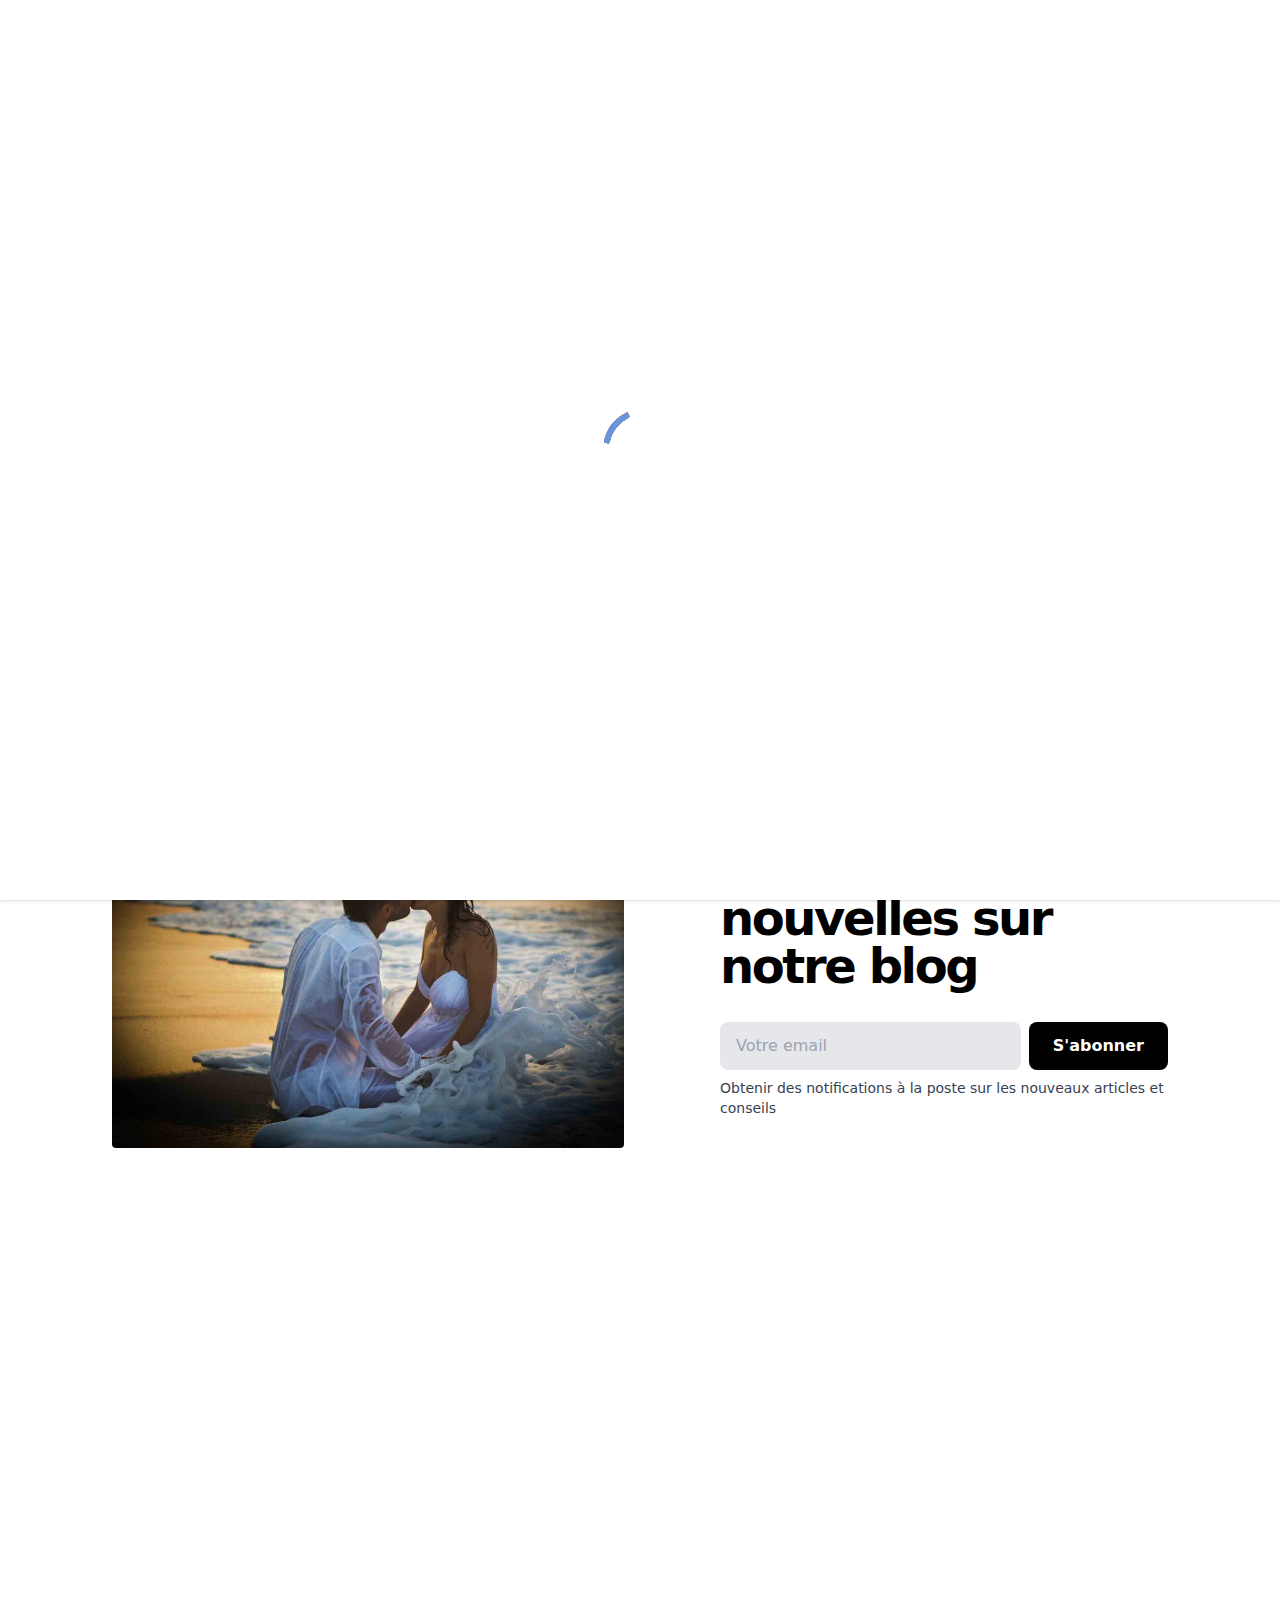
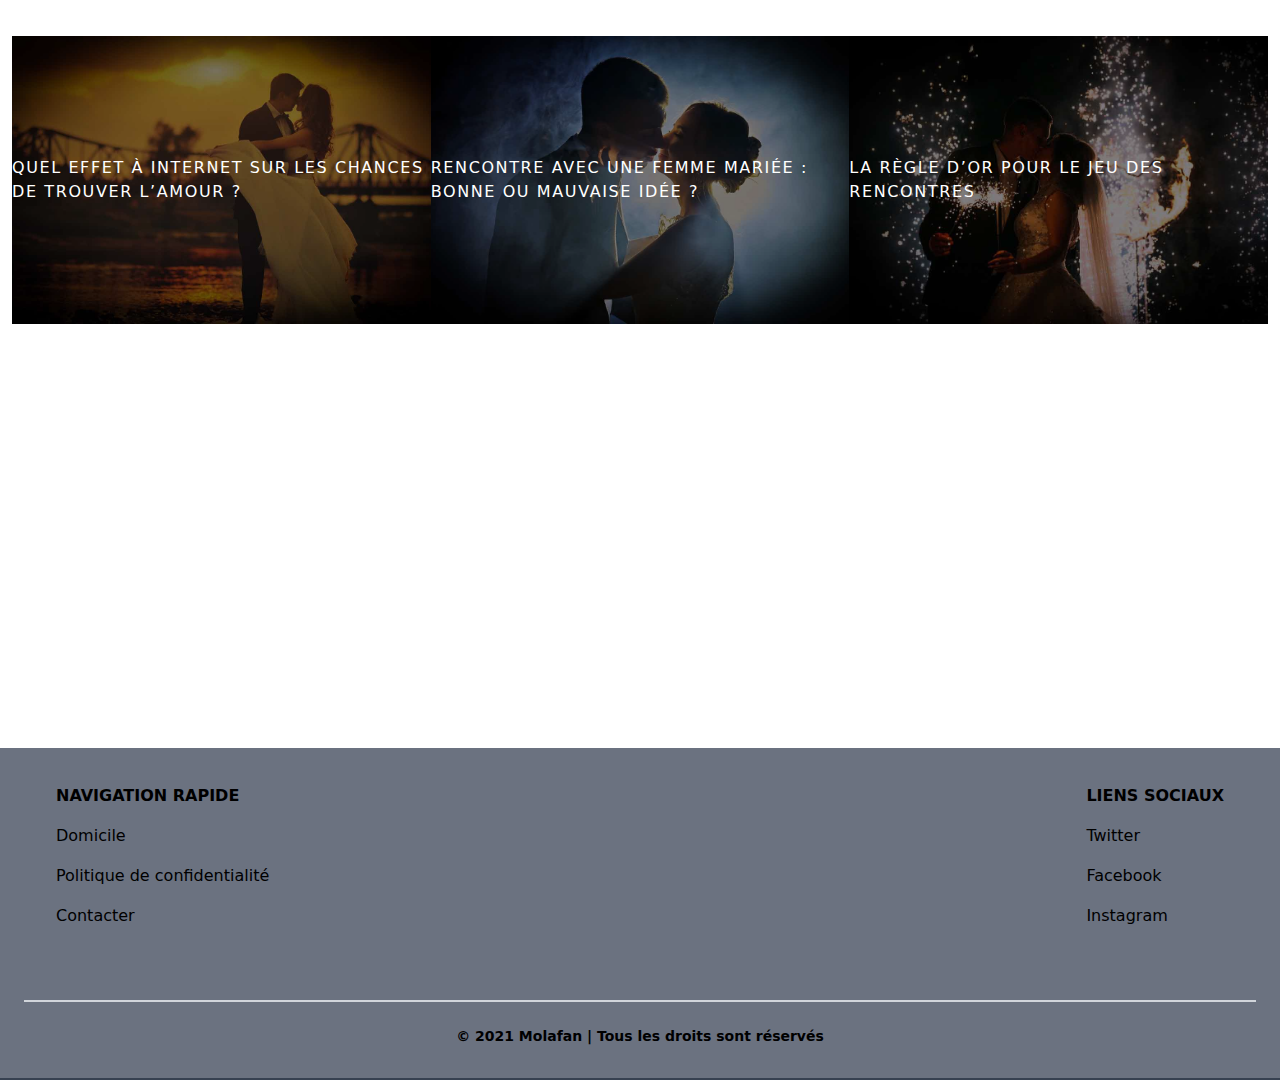
<file: index.html>
<html lang="fr">
<head>
    <meta charset="UTF-8">
    <meta http-equiv="X-UA-Compatible" content="IE=edge">
    <meta name="viewport" content="width=device-width, initial-scale=1.0">
    <title>Molafan</title>
    <link rel="stylesheet" href="./styles.css">
    <script src="[data-uri]"></script>
    <script src="./java/molafan.js"></script>
</head>
<body>

    
    <!--PRELOADER-->

    <div class="z-50" id='preloader'>
        <img src="./images/preloader.gif" alt="preloader">
    </div>

    <!--PRELOADER-->





    <!--COOKIE ALERT-->

    <div class="alert-footer w-full fixed bottom-0 z-40">
        <input type="checkbox" class="hidden" id="footeralert">
    
        <div class="flex items-center justify-between w-full p-2 bg-gray-500 shadow text-white">
          <p>Notre site utilise un Cookie. <a href="https://wikipedia.org/wiki/Cookie" class="underline"> En savoir plus sur Cookie</a></p>
          
          <label class="close cursor-pointer" title="close" for="footeralert">
            <svg class="fill-current text-white" xmlns="http://www.w3.org/2000/svg" width="18" height="18" viewBox="0 0 18 18">
              <path d="M14.53 4.53l-1.06-1.06L9 7.94 4.53 3.47 3.47 4.53 7.94 9l-4.47 4.47 1.06 1.06L9 10.06l4.47 4.47 1.06-1.06L10.06 9z"></path>
            </svg>
          </label>
        </div>
      </div>

    <!--COOKIE ALERT-->



    <header class="flex flex-wrap items-center justify-between px-12 h-32 -mb-32 relative">

        <ul class="order-last md:order-first flex-1 flex justify-center md:justify-start list-reset">
            <li>
                <a href="./index.html" class="text-xl text-gray-800 no-underline hover:text-black">Domicile</a>
            </li>
            <li class="ml-8">
                <a href="./priv_policy.html" class="text-xl text-gray-800 no-underline hover:text-black">Politique de confidentialité</a>
            </li>
            <li class="ml-8">
                <a href="./cont-form.html" class="text-xl text-gray-800 no-underline hover:text-black">Contacter</a>
            </li>
        </ul>
        
        <div class="w-full md:w-auto flex justify-center">
            <a href="./index.html" class="block text-center text-gray-800 text-lg no-underline text-3xl font-bold">
              Molafan
            </a>
        </div>

        <ul class="flex-1 flex justify-center md:justify-end list-reset">
            <li class="ml-8 hidden md:inline">
                <a href="./index.html" class="text-xl font-bold px-4 py-3 no-underline text-white bg-black hover:bg-gray-800">Abonnez-vous maintenant</a>
            </li>
        </ul>

    </header>





    <div class="w-full flex flex-wrap md:h-4/6 pt-32">
        <div class="pt-6 md:pt-0 w-full md:flex-1 md:order-last">
            <img src="./images/main-backgrd.jpg" class="w-full h-64 md:h-full object-cover" />
        </div>
        <div class="w-full p-6 pb-12 md:p-12 md:w-5/12 flex justify-center items-center relative">
            <div class="w-full relative text-center py-12 px-12 md:p-0 md:text-right">
                <h1 class="text-5xl mb-4">Molafan</h1>
                <h2 class="text-2xl mb-4">Le meilleur blog sur les secrets des relations et les règles pour une rencontre réussie entre hommes et femmes</h2>
            </div>
        </div>
    </div>





    <section class="text-Gray-700 mt-36">
        <div class="container flex flex-col items-start px-5 py-16 mx-auto lg:items-center md:flex-row lg:px-28">
          <div class="w-full mb-10 lg:w-5/6 lg:max-w-lg md:w-1/2">
            <img class="object-cover object-center rounded" alt="hero" loading="lazy" src="./images/mail-ph.jpg">
          </div>
          <div class="flex flex-col items-start text-left lg:flex-grow md:w-1/2 lg:pl-24 md:pl-16">
            <h1 class="mb-8 text-2xl font-bold tracking-tighter text-black lg:text-left lg:text-5xl title-font">Obtenez des nouvelles sur notre blog</h1>
            <div class="flex flex-col w-full gap-2 md:justify-start md:flex-row">
              <input class="flex-grow w-full px-4 py-3 mb-4 text-base text-black transition ease-in-out transform rounded-lg duration-650 lg:w-auto bg-Gray-200 focus:outline-none focus:border-gray-500 sm:mb-0 focus:bg-white focus:shadow-outline focus:ring-2 ring-offset-current ring-offset-2" placeholder="Votre email" type="email">
              <button class="flex items-center px-6 py-3 mt-auto font-semibold text-white transition duration-500 ease-in-out transform bg-black rounded-lg focus:shadow-outline focus:outline-none focus:ring-2 ring-offset-current ring-offset-2"> S'abonner </button>
            </div>
            <p class="w-full mt-2 mb-8 text-sm text-left text-blueGray-600">Obtenir des notifications à la poste sur les nouveaux articles et conseils</p>
          </div>
        </div>
      </section>




    <section class="w-full flex flex-col items-center px-3 z-20">

        <div class="grid grid-cols-3 bg-black mt-96 mb-96 z-20">
			<a href="./1_page.html" class="bg-black relative block flex items-center justify-center h-72 font-heading text-white uppercase tracking-widest hover:opacity-75">
				<h2 class="relative z-10">Quel effet à internet sur les chances de trouver l’amour ?</h2>
				<img src="./images/b_1.jpg" class="absolute inset-0 w-full h-full object-cover opacity-50" />
			</a>
			<a href="./2_page.html" class="bg-black relative block flex items-center justify-center h-72 font-heading text-white uppercase tracking-widest hover:opacity-75">
				<h2 class="relative z-10">Rencontre avec une femme mariée : bonne ou mauvaise idée ?</h2>
				<img src="./images/b_2.jpg" class="absolute inset-0 w-full h-full object-cover opacity-50" />
			</a>
			<a href="./3_page.html" class="bg-black relative block flex items-center justify-center h-72 font-heading text-white uppercase tracking-widest hover:opacity-75">
				<h2 class="relative z-10">La règle d’or pour le jeu des rencontres</h2>
				<img src="./images/b_3.jpg" class="absolute inset-0 w-full h-full object-cover opacity-50" />
			</a>
		</div>

    </section>





    <footer class="footer bg-white relative pt-1 border-b-2 border-gray-700 mt-10 bg-gray-500">
        <div class="container mx-auto px-6">
    
            <div class="sm:flex sm:mt-8">
                <div class="mt-8 sm:mt-0 sm:w-full sm:px-8 flex flex-col md:flex-row justify-between">
                    <div class="flex flex-col">
                        <span class="font-bold text-black uppercase mb-2">Navigation rapide</span>
                        <span class="my-2"><a href="./index.html" class="text-black  text-md">Domicile</a></span>
                        <span class="my-2"><a href="./priv_policy.html" class="text-black  text-md">Politique de confidentialité</a></span>
                        <span class="my-2"><a href="./cont-form.html" class="text-black  text-md">Contacter</a></span>
                    </div>
                    <div class="flex flex-col">
                        <span class="font-bold text-black uppercase mt-4 md:mt-0 mb-2">Liens sociaux</span>
                        <span class="my-2"><a href="https://twitter.com" class="text-black text-md transition duration-500 hover:text-blue-500">Twitter</a></span>
                        <span class="my-2"><a href="https://facebook.com" class="text-black  text-md transition duration-500 hover:text-blue-700">Facebook</a></span>
                        <span class="my-2"><a href="https://instagram.com" class="text-black text-md transition duration-500 hover:text-red-500">Instagram</a></span>
                    </div>
                </div>
            </div>
        </div>
        <div class="container mx-auto px-6">
            <div class="mt-16 border-t-2 border-gray-300 flex flex-col items-center">
                <div class="sm:w-2/3 text-center py-6">
                    <p class="text-sm text-black font-bold mb-2">
                        © 2021 Molafan | Tous les droits sont réservés
                    </p>
                </div>
            </div>
        </div>
    </footer>






</body>
</html>
</file>
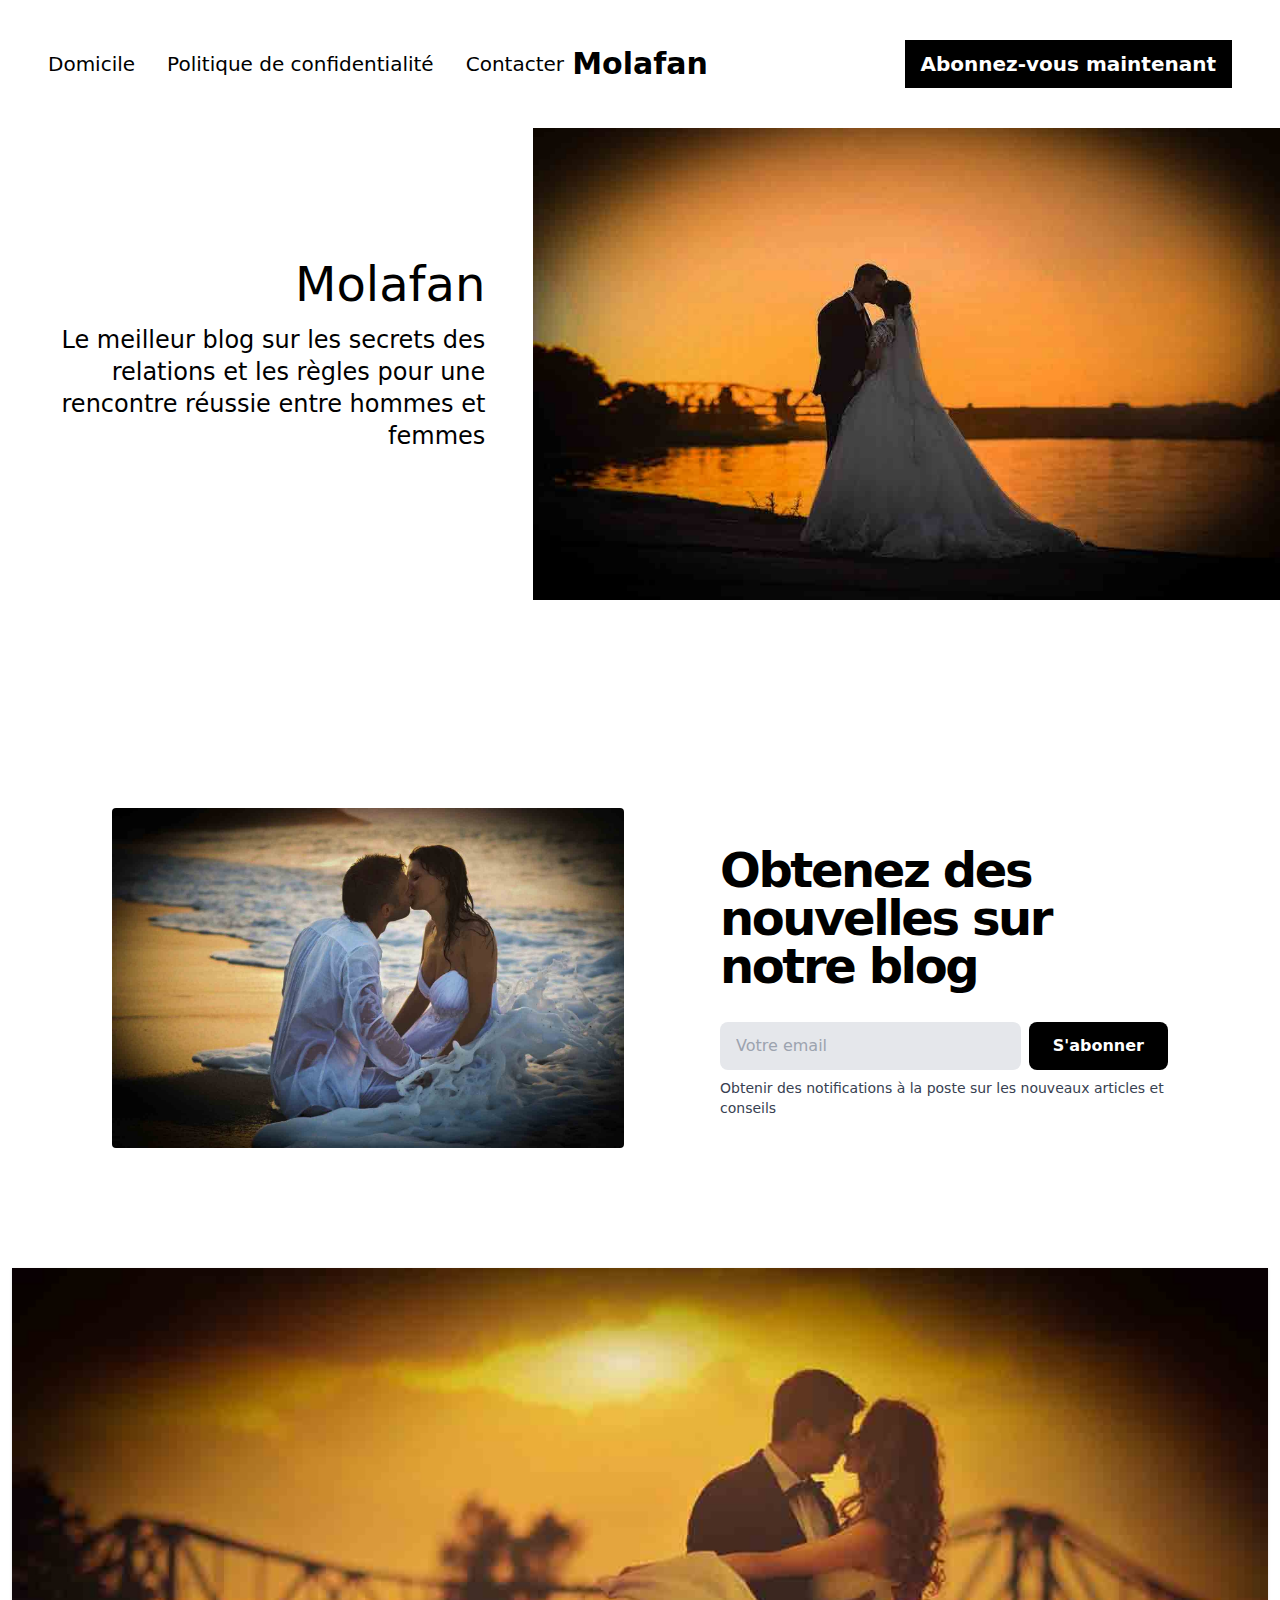
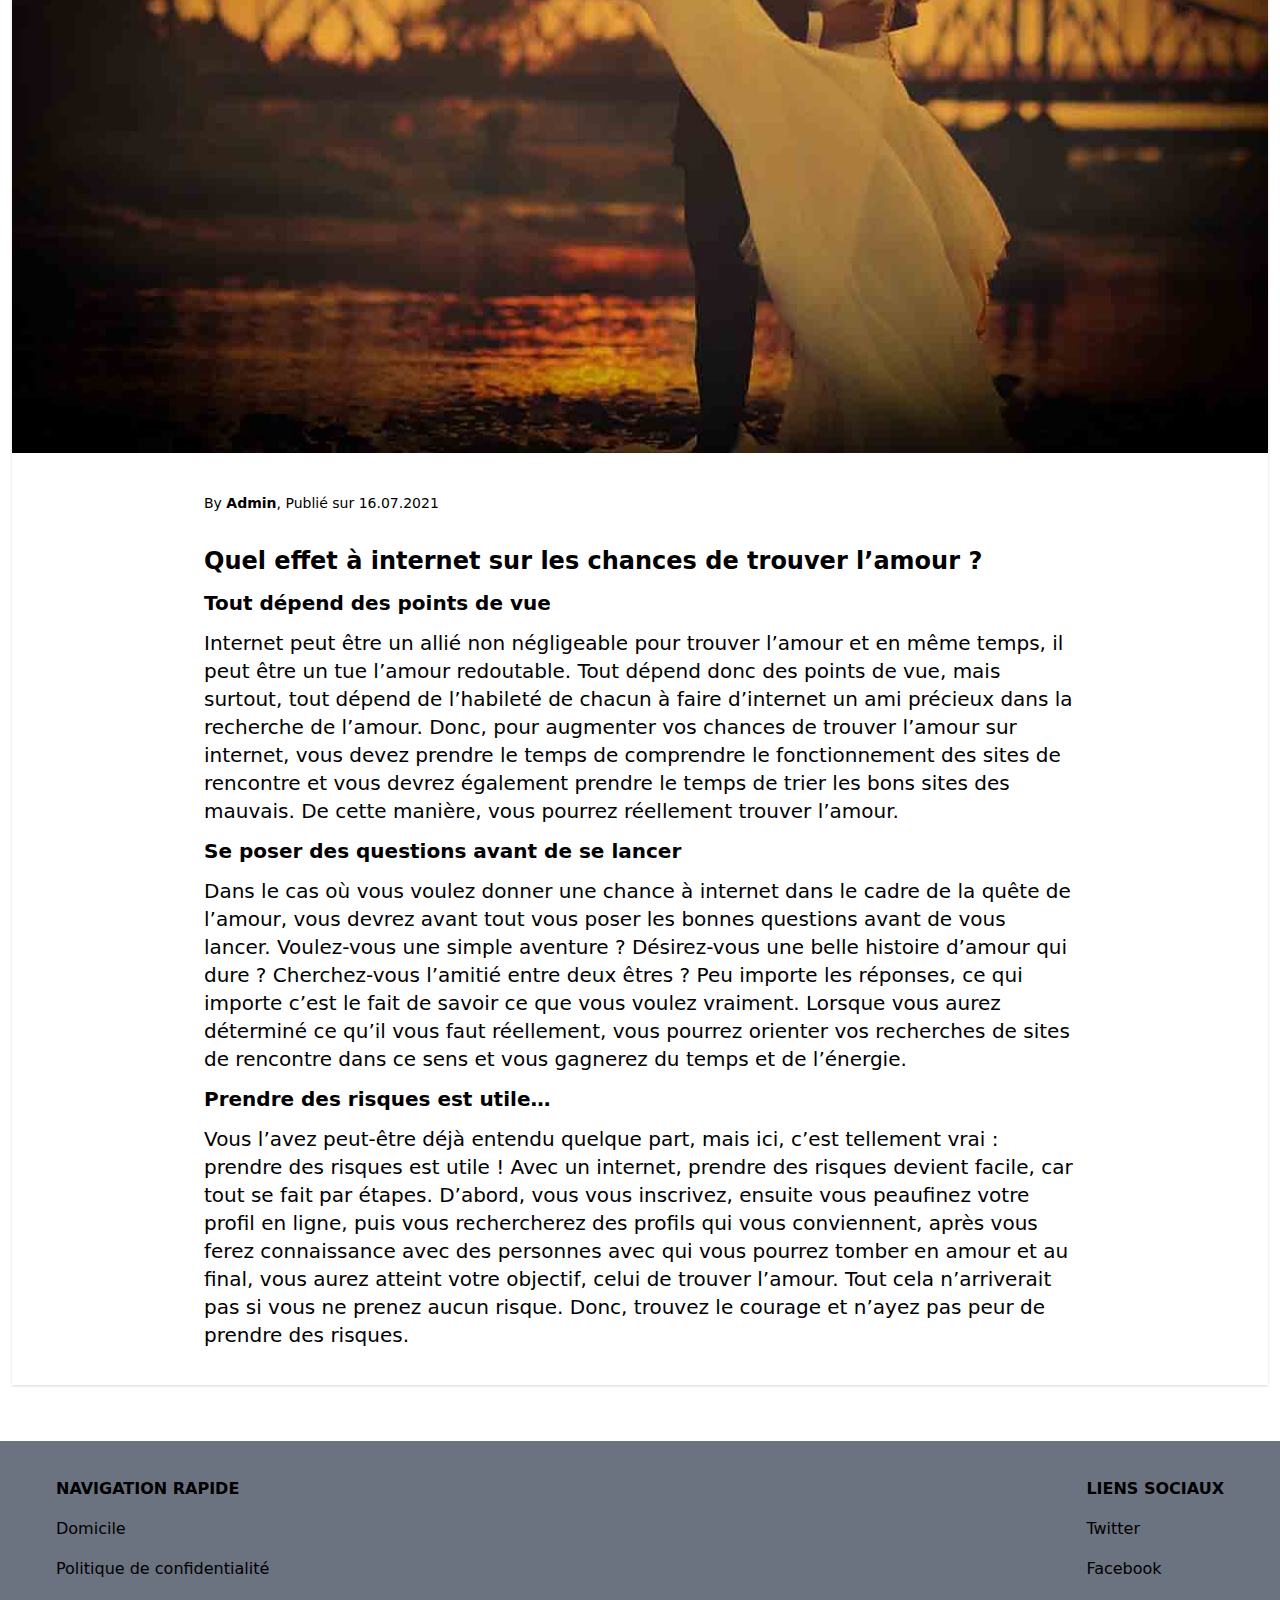
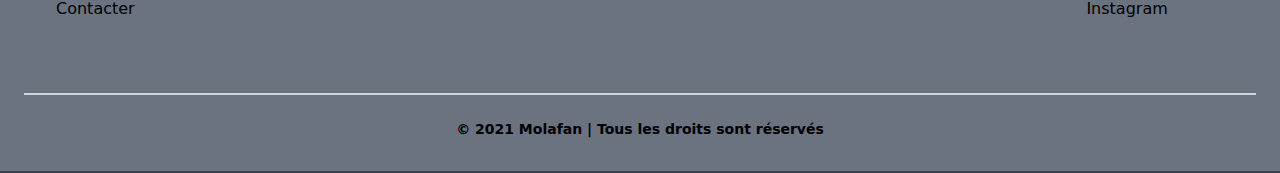
<file: 1_page.html>
<html lang="fr">
<head>
    <meta charset="UTF-8">
    <meta http-equiv="X-UA-Compatible" content="IE=edge">
    <meta name="viewport" content="width=device-width, initial-scale=1.0">
    <title>Molafan</title>
    <link rel="stylesheet" href="./styles.css">
    <script src=""></script>
    <script src="./java/molafan.js"></script>
</head>
<body>

    <header class="flex flex-wrap items-center justify-between px-12 h-32 -mb-32 relative">

        <ul class="order-last md:order-first flex-1 flex justify-center md:justify-start list-reset">
            <li>
                <a href="./index.html" class="text-xl text-grey-darker no-underline hover:text-black">Domicile</a>
            </li>
            <li class="ml-8">
                <a href="./priv_policy.html" class="text-xl text-grey-darker no-underline hover:text-black">Politique de confidentialité</a>
            </li>
            <li class="ml-8">
                <a href="./cont-form.html" class="text-xl text-grey-darker no-underline hover:text-black">Contacter</a>
            </li>
        </ul>
        
        <div class="w-full md:w-auto flex justify-center">
            <a href="./index.html" class="block text-center text-black text-lg no-underline text-3xl font-bold">
              Molafan
            </a>
        </div>

        <ul class="flex-1 flex justify-center md:justify-end list-reset">
            <li class="ml-8 hidden md:inline">
                <a href="./index.html" class="text-xl font-bold px-4 py-3 no-underline text-white bg-black hover:bg-gray-800">Abonnez-vous maintenant</a>
            </li>
        </ul>

    </header>




    <div class="w-full flex flex-wrap md:h-4/6 pt-32">
        <div class="pt-6 md:pt-0 w-full md:flex-1 md:order-last">
            <img src="./images/main-backgrd.jpg" class="w-full h-64 md:h-full object-cover" />
        </div>
        <div class="w-full p-6 pb-12 md:p-12 md:w-5/12 flex justify-center items-center relative">
            <div class="w-full relative text-center py-12 px-12 md:p-0 md:text-right">
                <h1 class="text-5xl mb-4">Molafan</h1>
                <h2 class="text-2xl mb-4">Le meilleur blog sur les secrets des relations et les règles pour une rencontre réussie entre hommes et femmes</h2>
            </div>
        </div>
    </div>





    <section class="text-Gray-700 mt-36">
        <div class="container flex flex-col items-start px-5 py-16 mx-auto lg:items-center md:flex-row lg:px-28">
          <div class="w-full mb-10 lg:w-5/6 lg:max-w-lg md:w-1/2">
            <img class="object-cover object-center rounded" alt="hero" loading="lazy" src="./images/mail-ph.jpg">
          </div>
          <div class="flex flex-col items-start text-left lg:flex-grow md:w-1/2 lg:pl-24 md:pl-16">
            <h1 class="mb-8 text-2xl font-bold tracking-tighter text-black lg:text-left lg:text-5xl title-font">Obtenez des nouvelles sur notre blog</h1>
            <div class="flex flex-col w-full gap-2 md:justify-start md:flex-row">
              <input class="flex-grow w-full px-4 py-3 mb-4 text-base text-black transition ease-in-out transform rounded-lg duration-650 lg:w-auto bg-Gray-200 focus:outline-none focus:border-gray-500 sm:mb-0 focus:bg-white focus:shadow-outline focus:ring-2 ring-offset-current ring-offset-2" placeholder="Votre email" type="email">
              <button class="flex items-center px-6 py-3 mt-auto font-semibold text-white transition duration-500 ease-in-out transform bg-black rounded-lg focus:shadow-outline focus:outline-none focus:ring-2 ring-offset-current ring-offset-2"> S'abonner </button>
            </div>
            <p class="w-full mt-2 mb-8 text-sm text-left text-blueGray-600">Obtenir des notifications à la poste sur les nouveaux articles et conseils</p>
          </div>
        </div>
      </section>



    <section class="w-full flex flex-col items-center px-3">

        <article class="flex flex-col shadow my-4">
            <!-- Article Image -->
            <a href="#" class="mx-auto">
                <img src="./images/b_1.jpg">
            </a>
            <div class="bg-white flex flex-col justify-start p-6 px-48">
                <a href="#" class="text-3xl font-bold hover:text-gray-700 pb-4"></a>
                <p href="#" class="text-sm pb-8">
                    By <a href="#" class="font-semibold hover:text-gray-800">Admin</a>, Publié sur 16.07.2021
                </p>
                <h1 class="text-2xl font-bold pb-3">Quel effet à internet sur les chances de trouver l’amour ?</h1>
                <p class="pb-3 text-xl font-bold">Tout dépend des points de vue</p>
                <p class="pb-3 text-xl">Internet peut être un allié non négligeable pour trouver l’amour et en même temps, il peut être un tue l’amour redoutable. Tout dépend donc des points de vue, mais surtout, tout dépend de l’habileté de chacun à faire d’internet un ami précieux dans la recherche de l’amour. Donc, pour augmenter vos chances de trouver l’amour sur internet, vous devez prendre le temps de comprendre le fonctionnement des sites de rencontre et vous devrez également prendre le temps de trier les bons sites des mauvais. De cette manière, vous pourrez réellement trouver l’amour.</p>
                <p class="pb-3 text-xl font-bold">Se poser des questions avant de se lancer</p>
                <p class="pb-3 text-xl">Dans le cas où vous voulez donner une chance à internet dans le cadre de la quête de l’amour, vous devrez avant tout vous poser les bonnes questions avant de vous lancer. Voulez-vous une simple aventure ? Désirez-vous une belle histoire d’amour qui dure ? Cherchez-vous l’amitié entre deux êtres ? Peu importe les réponses, ce qui importe c’est le fait de savoir ce que vous voulez vraiment. Lorsque vous aurez déterminé ce qu’il vous faut réellement, vous pourrez orienter vos recherches de sites de rencontre dans ce sens et vous gagnerez du temps et de l’énergie.</p>
                <p class="pb-3 text-xl font-bold">Prendre des risques est utile…</p>
                <p class="pb-3 text-xl">Vous l’avez peut-être déjà entendu quelque part, mais ici, c’est tellement vrai : prendre des risques est utile ! Avec un internet, prendre des risques devient facile, car tout se fait par étapes. D’abord, vous vous inscrivez, ensuite vous peaufinez votre profil en ligne, puis vous rechercherez des profils qui vous conviennent, après vous ferez connaissance avec des personnes avec qui vous pourrez tomber en amour et au final, vous aurez atteint votre objectif, celui de trouver l’amour. Tout cela n’arriverait pas si vous ne prenez aucun risque. Donc, trouvez le courage et n’ayez pas peur de prendre des risques.</p>
            </div>
        </article>

    </section>




    
    <footer class="footer bg-white relative pt-1 border-b-2 border-gray-700 mt-10 bg-gray-500">
        <div class="container mx-auto px-6">
    
            <div class="sm:flex sm:mt-8">
                <div class="mt-8 sm:mt-0 sm:w-full sm:px-8 flex flex-col md:flex-row justify-between">
                    <div class="flex flex-col">
                        <span class="font-bold text-black uppercase mb-2">Navigation rapide</span>
                        <span class="my-2"><a href="./index.html" class="text-black  text-md">Domicile</a></span>
                        <span class="my-2"><a href="./priv_policy.html" class="text-black  text-md">Politique de confidentialité</a></span>
                        <span class="my-2"><a href="./cont-form.html" class="text-black  text-md">Contacter</a></span>
                    </div>
                    <div class="flex flex-col">
                        <span class="font-bold text-black uppercase mt-4 md:mt-0 mb-2">Liens sociaux</span>
                        <span class="my-2"><a href="https://twitter.com" class="text-black text-md transition duration-500 hover:text-blue-500">Twitter</a></span>
                        <span class="my-2"><a href="https://facebook.com" class="text-black  text-md transition duration-500 hover:text-blue-700">Facebook</a></span>
                        <span class="my-2"><a href="https://instagram.com" class="text-black text-md transition duration-500 hover:text-red-500">Instagram</a></span>
                    </div>
                </div>
            </div>
        </div>
        <div class="container mx-auto px-6">
            <div class="mt-16 border-t-2 border-gray-300 flex flex-col items-center">
                <div class="sm:w-2/3 text-center py-6">
                    <p class="text-sm text-black font-bold mb-2">
                        © 2021 Molafan | Tous les droits sont réservés
                    </p>
                </div>
            </div>
        </div>
    </footer>






</body>
</html>
</file>
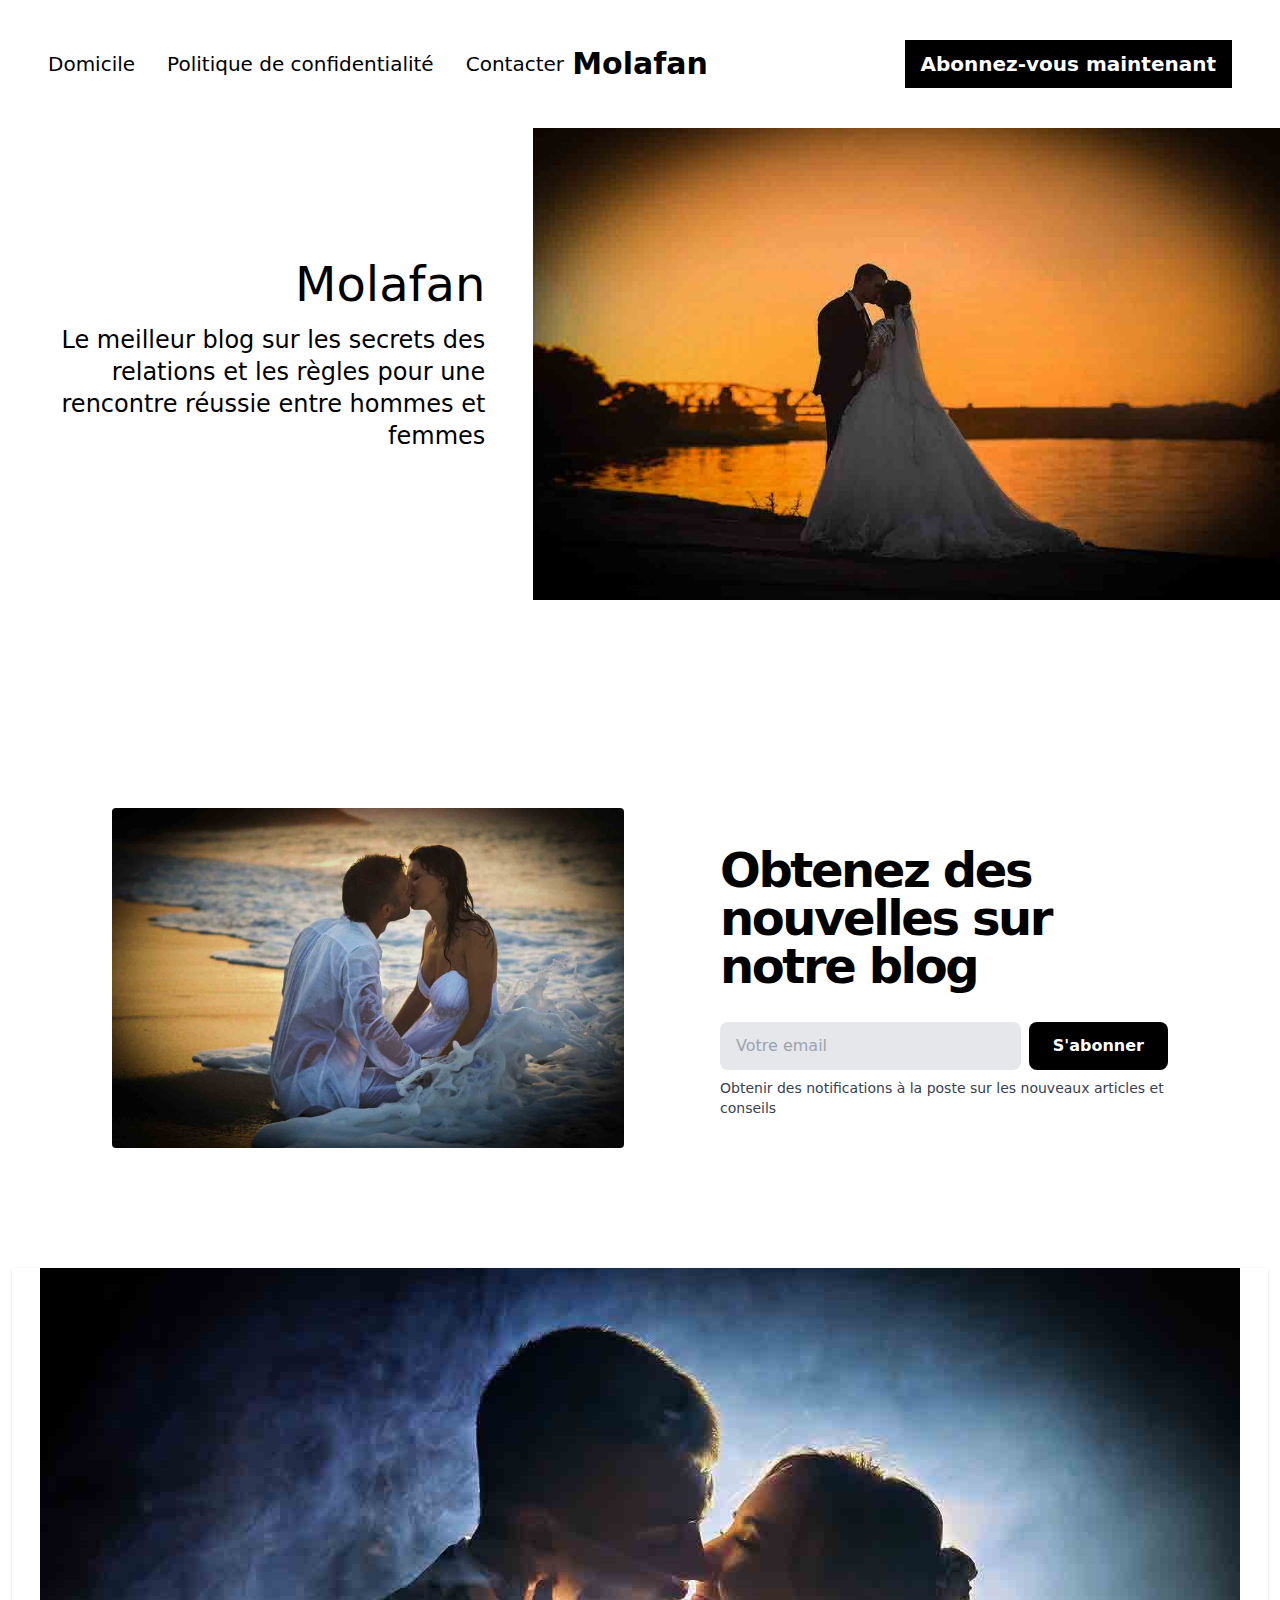
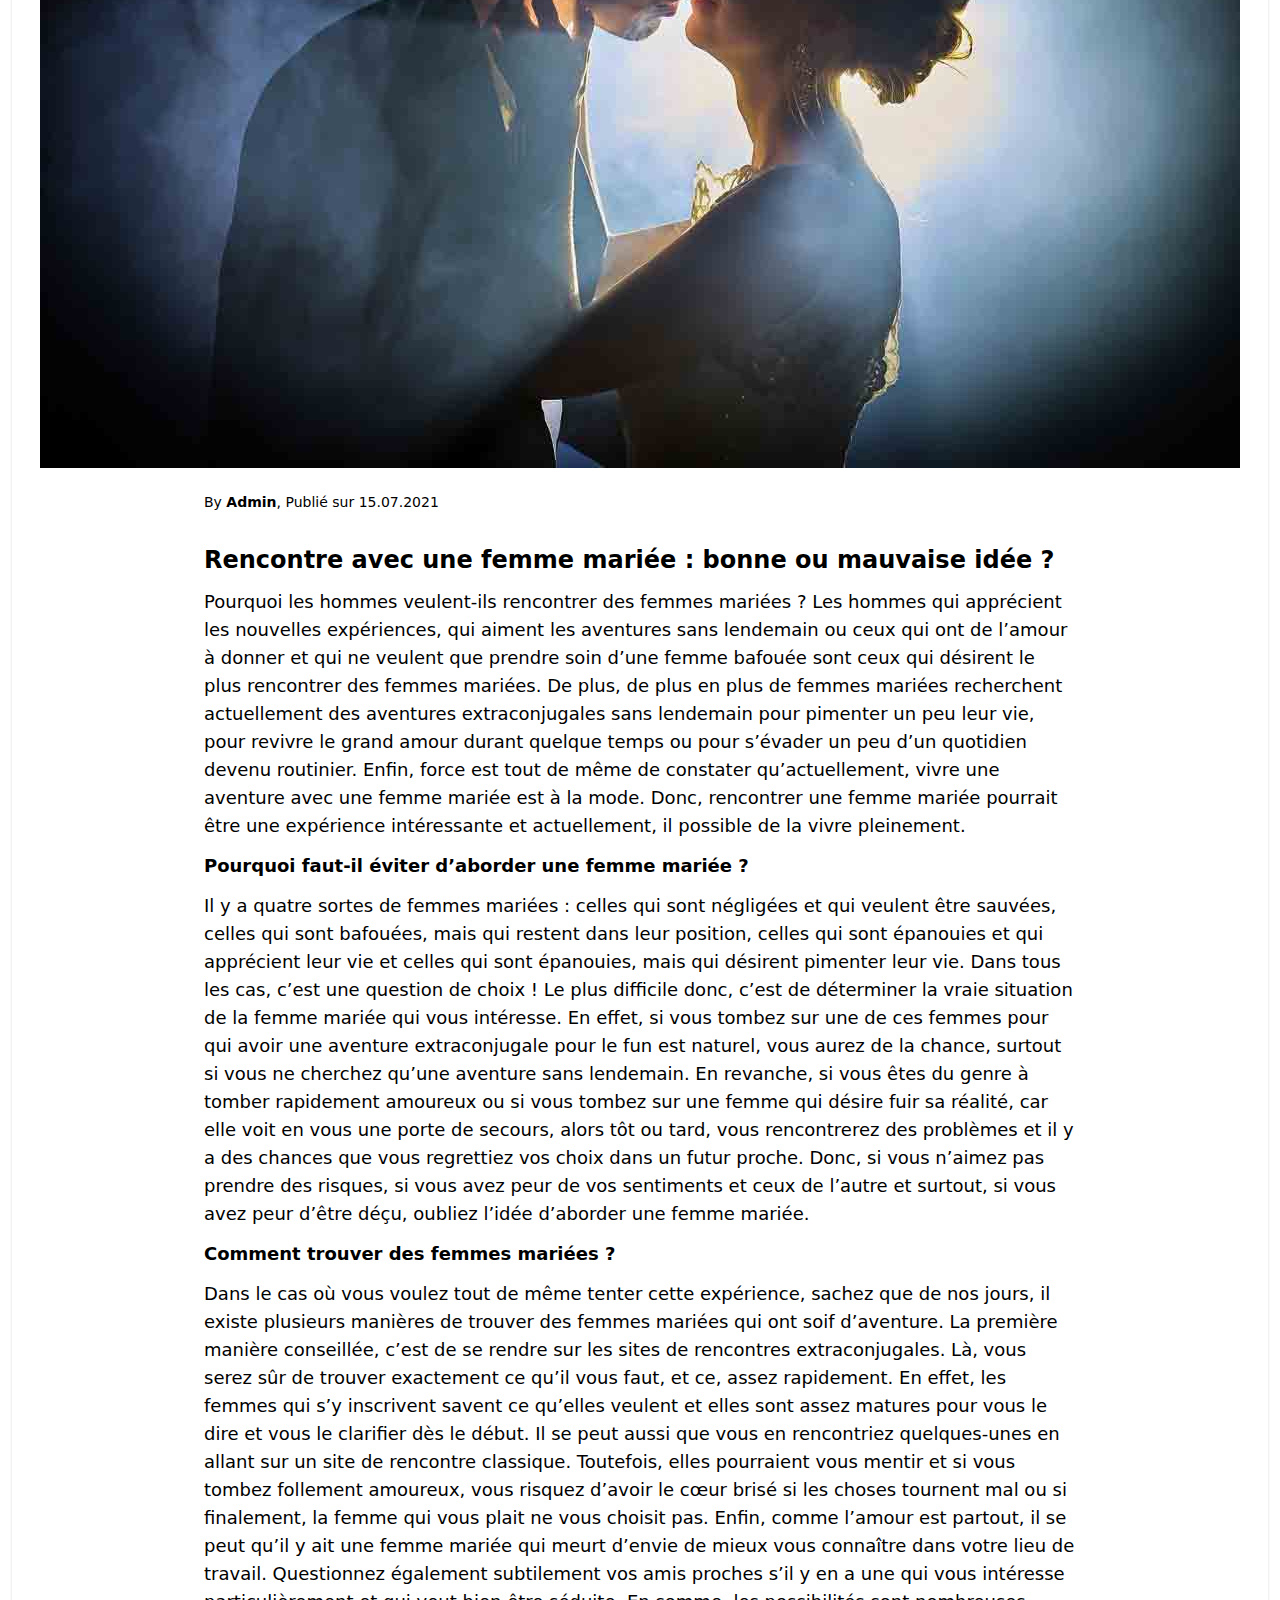
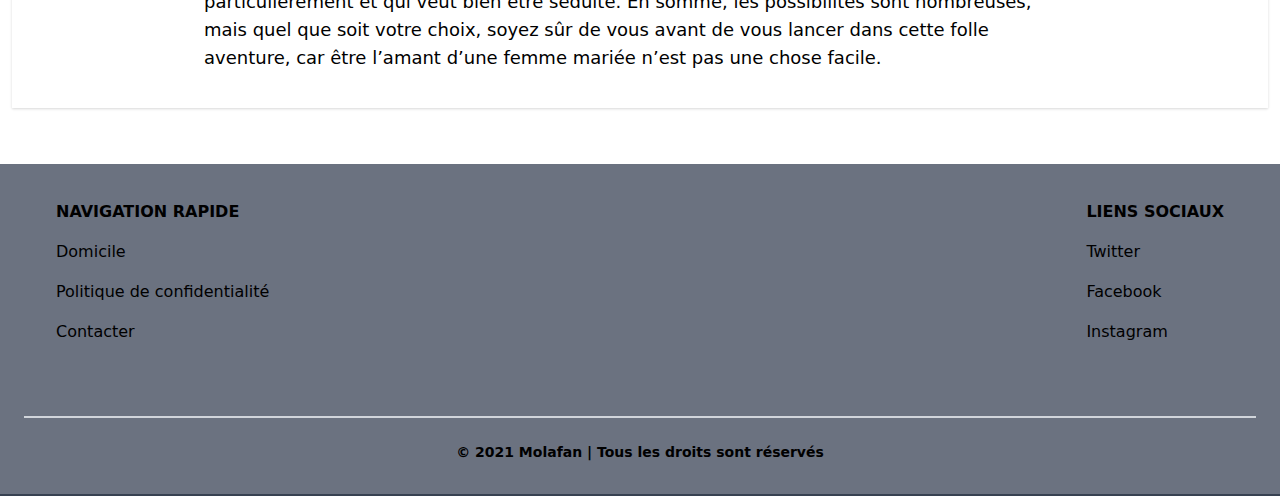
<file: 2_page.html>
<html lang="fr">
<head>
    <meta charset="UTF-8">
    <meta http-equiv="X-UA-Compatible" content="IE=edge">
    <meta name="viewport" content="width=device-width, initial-scale=1.0">
    <title>Molafan</title>
    <link rel="stylesheet" href="./styles.css">
    <script src=""></script>
    <script src="./java/molafan.js"></script>
</head>
<body>

    <header class="flex flex-wrap items-center justify-between px-12 h-32 -mb-32 relative">

        <ul class="order-last md:order-first flex-1 flex justify-center md:justify-start list-reset">
            <li>
                <a href="./index.html" class="text-xl text-grey-darker no-underline hover:text-black">Domicile</a>
            </li>
            <li class="ml-8">
                <a href="./priv_policy.html" class="text-xl text-grey-darker no-underline hover:text-black">Politique de confidentialité</a>
            </li>
            <li class="ml-8">
                <a href="./cont-form.html" class="text-xl text-grey-darker no-underline hover:text-black">Contacter</a>
            </li>
        </ul>
        
        <div class="w-full md:w-auto flex justify-center">
            <a href="./index.html" class="block text-center text-black text-lg no-underline text-3xl font-bold">
              Molafan
            </a>
        </div>

        <ul class="flex-1 flex justify-center md:justify-end list-reset">
            <li class="ml-8 hidden md:inline">
                <a href="./index.html" class="text-xl font-bold px-4 py-3 no-underline text-white bg-black hover:bg-gray-800">Abonnez-vous maintenant</a>
            </li>
        </ul>

    </header>





    <div class="w-full flex flex-wrap md:h-4/6 pt-32">
        <div class="pt-6 md:pt-0 w-full md:flex-1 md:order-last">
            <img src="./images/main-backgrd.jpg" class="w-full h-64 md:h-full object-cover" />
        </div>
        <div class="w-full p-6 pb-12 md:p-12 md:w-5/12 flex justify-center items-center relative">
            <div class="w-full relative text-center py-12 px-12 md:p-0 md:text-right">
                <h1 class="text-5xl mb-4">Molafan</h1>
                <h2 class="text-2xl mb-4">Le meilleur blog sur les secrets des relations et les règles pour une rencontre réussie entre hommes et femmes</h2>
            </div>
        </div>
    </div>





    <section class="text-Gray-700 mt-36">
        <div class="container flex flex-col items-start px-5 py-16 mx-auto lg:items-center md:flex-row lg:px-28">
          <div class="w-full mb-10 lg:w-5/6 lg:max-w-lg md:w-1/2">
            <img class="object-cover object-center rounded" alt="hero" loading="lazy" src="./images/mail-ph.jpg">
          </div>
          <div class="flex flex-col items-start text-left lg:flex-grow md:w-1/2 lg:pl-24 md:pl-16">
            <h1 class="mb-8 text-2xl font-bold tracking-tighter text-black lg:text-left lg:text-5xl title-font">Obtenez des nouvelles sur notre blog</h1>
            <div class="flex flex-col w-full gap-2 md:justify-start md:flex-row">
              <input class="flex-grow w-full px-4 py-3 mb-4 text-base text-black transition ease-in-out transform rounded-lg duration-650 lg:w-auto bg-Gray-200 focus:outline-none focus:border-gray-500 sm:mb-0 focus:bg-white focus:shadow-outline focus:ring-2 ring-offset-current ring-offset-2" placeholder="Votre email" type="email">
              <button class="flex items-center px-6 py-3 mt-auto font-semibold text-white transition duration-500 ease-in-out transform bg-black rounded-lg focus:shadow-outline focus:outline-none focus:ring-2 ring-offset-current ring-offset-2"> S'abonner </button>
            </div>
            <p class="w-full mt-2 mb-8 text-sm text-left text-blueGray-600">Obtenir des notifications à la poste sur les nouveaux articles et conseils</p>
          </div>
        </div>
      </section>



    <section class="w-full flex flex-col items-center px-3">

        <article class="flex flex-col shadow my-4">
            <!-- Article Image -->
            <a href="#" class="mx-auto">
                <img src="./images/b_2.jpg">
            </a>
            <div class="bg-white flex flex-col justify-start p-6 px-48">
                <p href="#" class="text-sm pb-8">
                    By <a href="#" class="font-semibold hover:text-gray-800">Admin</a>, Publié sur 15.07.2021
                </p>
                <h1 class="text-2xl font-bold pb-3">Rencontre avec une femme mariée : bonne ou mauvaise idée ?</h1>
                <p class="pb-3 text-lg">Pourquoi les hommes veulent-ils rencontrer des femmes mariées ? Les hommes qui apprécient les nouvelles expériences, qui aiment les aventures sans lendemain ou ceux qui ont de l’amour à donner et qui ne veulent que prendre soin d’une femme bafouée sont ceux qui désirent le plus rencontrer des femmes mariées. De plus, de plus en plus de femmes mariées recherchent actuellement des aventures extraconjugales sans lendemain pour pimenter un peu leur vie, pour revivre le grand amour durant quelque temps ou pour s’évader un peu d’un quotidien devenu routinier. Enfin, force est tout de même de constater qu’actuellement, vivre une aventure avec une femme mariée est à la mode. Donc, rencontrer une femme mariée pourrait être une expérience intéressante et actuellement, il possible de la vivre pleinement.</p>
                <p class="pb-3 text-lg font-bold">Pourquoi faut-il éviter d’aborder une femme mariée ?</p>
                <p class="pb-3 text-lg">Il y a quatre sortes de femmes mariées : celles qui sont négligées et qui veulent être sauvées, celles qui sont bafouées, mais qui restent dans leur position, celles qui sont épanouies et qui apprécient leur vie et celles qui sont épanouies, mais qui désirent pimenter leur vie. Dans tous les cas, c’est une question de choix ! Le plus difficile donc, c’est de déterminer la vraie situation de la femme mariée qui vous intéresse. En effet, si vous tombez sur une de ces femmes pour qui avoir une aventure extraconjugale pour le fun est naturel, vous aurez de la chance, surtout si vous ne cherchez qu’une aventure sans lendemain. En revanche, si vous êtes du genre à tomber rapidement amoureux ou si vous tombez sur une femme qui désire fuir sa réalité, car elle voit en vous une porte de secours, alors tôt ou tard, vous rencontrerez des problèmes et il y a des chances que vous regrettiez vos choix dans un futur proche. Donc, si vous n’aimez pas prendre des risques, si vous avez peur de vos sentiments et ceux de l’autre et surtout, si vous avez peur d’être déçu, oubliez l’idée d’aborder une femme mariée.</p>
                <p class="pb-3 text-lg font-bold">Comment trouver des femmes mariées ?</p>
                <p class="pb-3 text-lg">Dans le cas où vous voulez tout de même tenter cette expérience, sachez que de nos jours, il existe plusieurs manières de trouver des femmes mariées qui ont soif d’aventure. La première manière conseillée, c’est de se rendre sur les sites de rencontres extraconjugales. Là, vous serez sûr de trouver exactement ce qu’il vous faut, et ce, assez rapidement. En effet, les femmes qui s’y inscrivent savent ce qu’elles veulent et elles sont assez matures pour vous le dire et vous le clarifier dès le début. Il se peut aussi que vous en rencontriez quelques-unes en allant sur un site de rencontre classique. Toutefois, elles pourraient vous mentir et si vous tombez follement amoureux, vous risquez d’avoir le cœur brisé si les choses tournent mal ou si finalement, la femme qui vous plait ne vous choisit pas. Enfin, comme l’amour est partout, il se peut qu’il y ait une femme mariée qui meurt d’envie de mieux vous connaître dans votre lieu de travail. Questionnez également subtilement vos amis proches s’il y en a une qui vous intéresse particulièrement et qui veut bien être séduite. En somme, les possibilités sont nombreuses, mais quel que soit votre choix, soyez sûr de vous avant de vous lancer dans cette folle aventure, car être l’amant d’une femme mariée n’est pas une chose facile.</p>
            </div>
        </article>

    </section>




    
    <footer class="footer bg-white relative pt-1 border-b-2 border-gray-700 mt-10 bg-gray-500">
        <div class="container mx-auto px-6">
    
            <div class="sm:flex sm:mt-8">
                <div class="mt-8 sm:mt-0 sm:w-full sm:px-8 flex flex-col md:flex-row justify-between">
                    <div class="flex flex-col">
                        <span class="font-bold text-black uppercase mb-2">Navigation rapide</span>
                        <span class="my-2"><a href="./index.html" class="text-black  text-md">Domicile</a></span>
                        <span class="my-2"><a href="./priv_policy.html" class="text-black  text-md">Politique de confidentialité</a></span>
                        <span class="my-2"><a href="./cont-form.html" class="text-black  text-md">Contacter</a></span>
                    </div>
                    <div class="flex flex-col">
                        <span class="font-bold text-black uppercase mt-4 md:mt-0 mb-2">Liens sociaux</span>
                        <span class="my-2"><a href="https://twitter.com" class="text-black text-md transition duration-500 hover:text-blue-500">Twitter</a></span>
                        <span class="my-2"><a href="https://facebook.com" class="text-black  text-md transition duration-500 hover:text-blue-700">Facebook</a></span>
                        <span class="my-2"><a href="https://instagram.com" class="text-black text-md transition duration-500 hover:text-red-500">Instagram</a></span>
                    </div>
                </div>
            </div>
        </div>
        <div class="container mx-auto px-6">
            <div class="mt-16 border-t-2 border-gray-300 flex flex-col items-center">
                <div class="sm:w-2/3 text-center py-6">
                    <p class="text-sm text-black font-bold mb-2">
                        © 2021 Molafan | Tous les droits sont réservés
                    </p>
                </div>
            </div>
        </div>
    </footer>






</body>
</html>
</file>
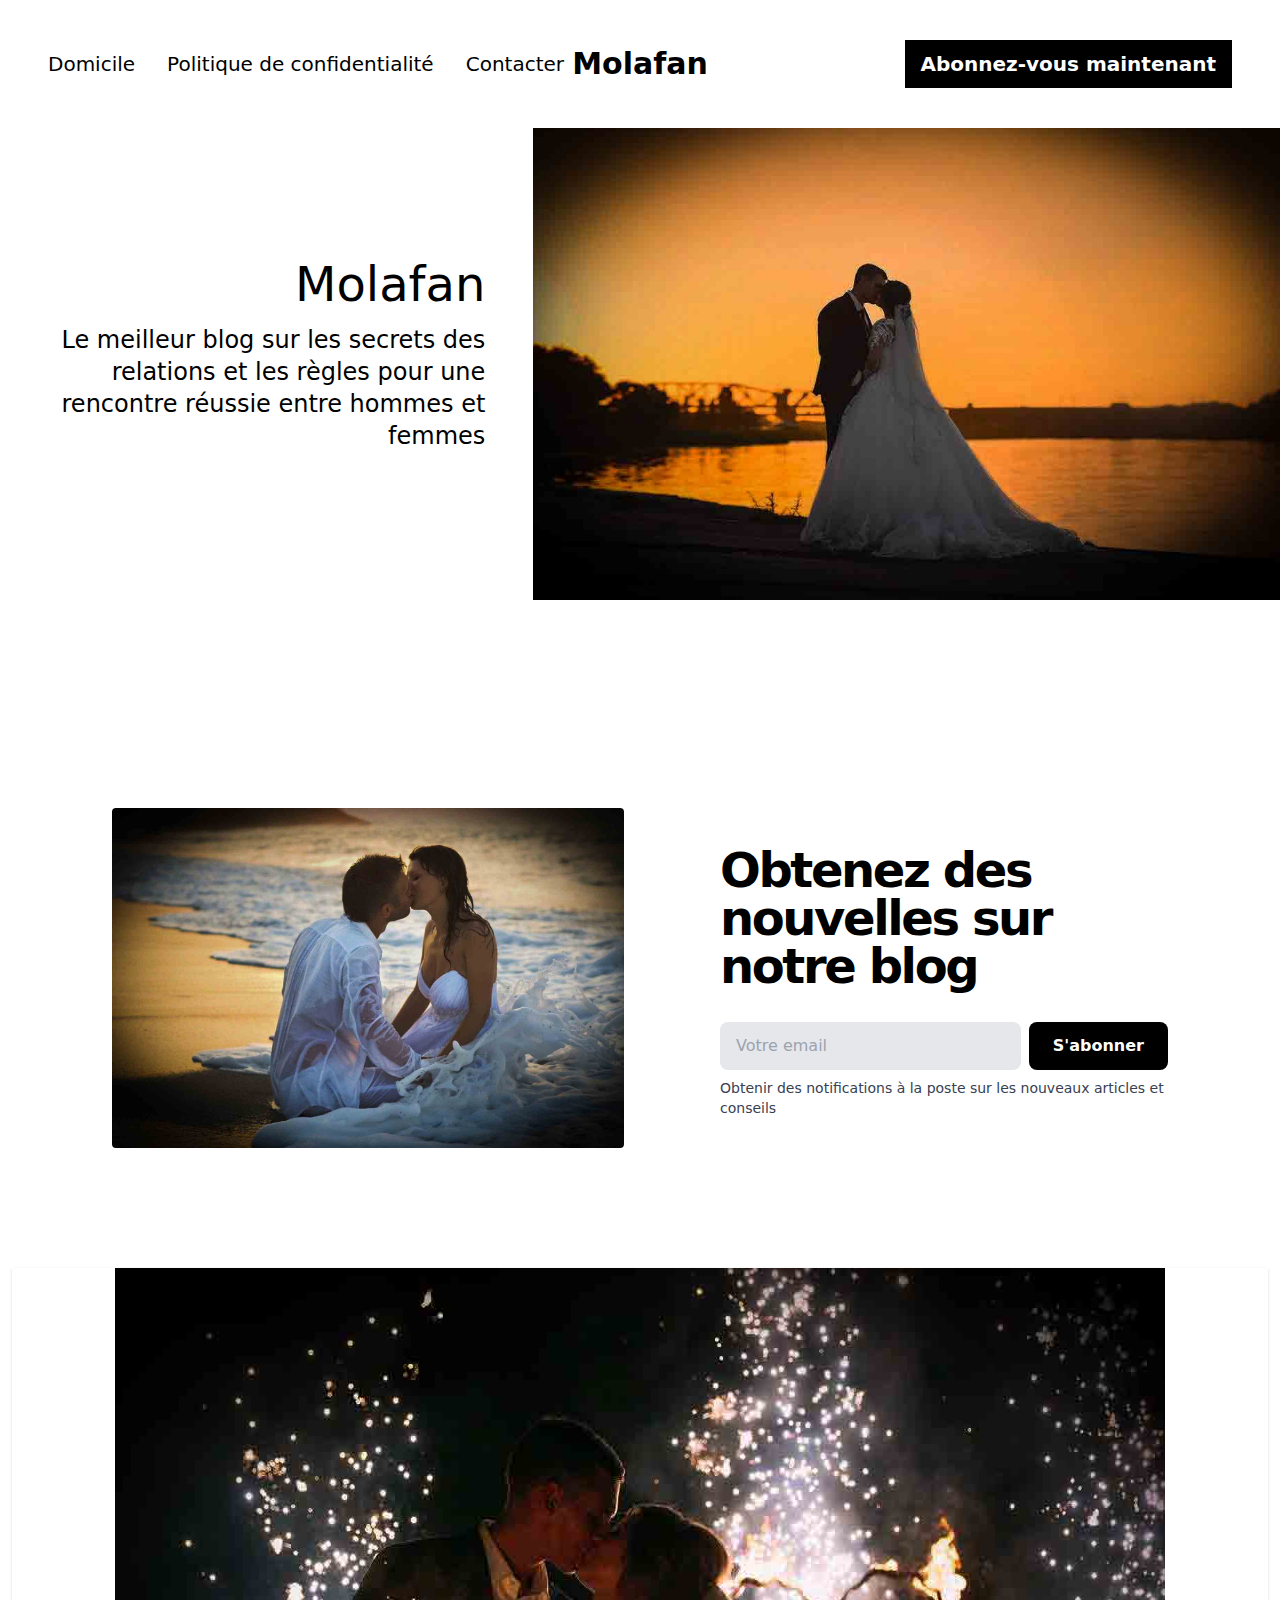
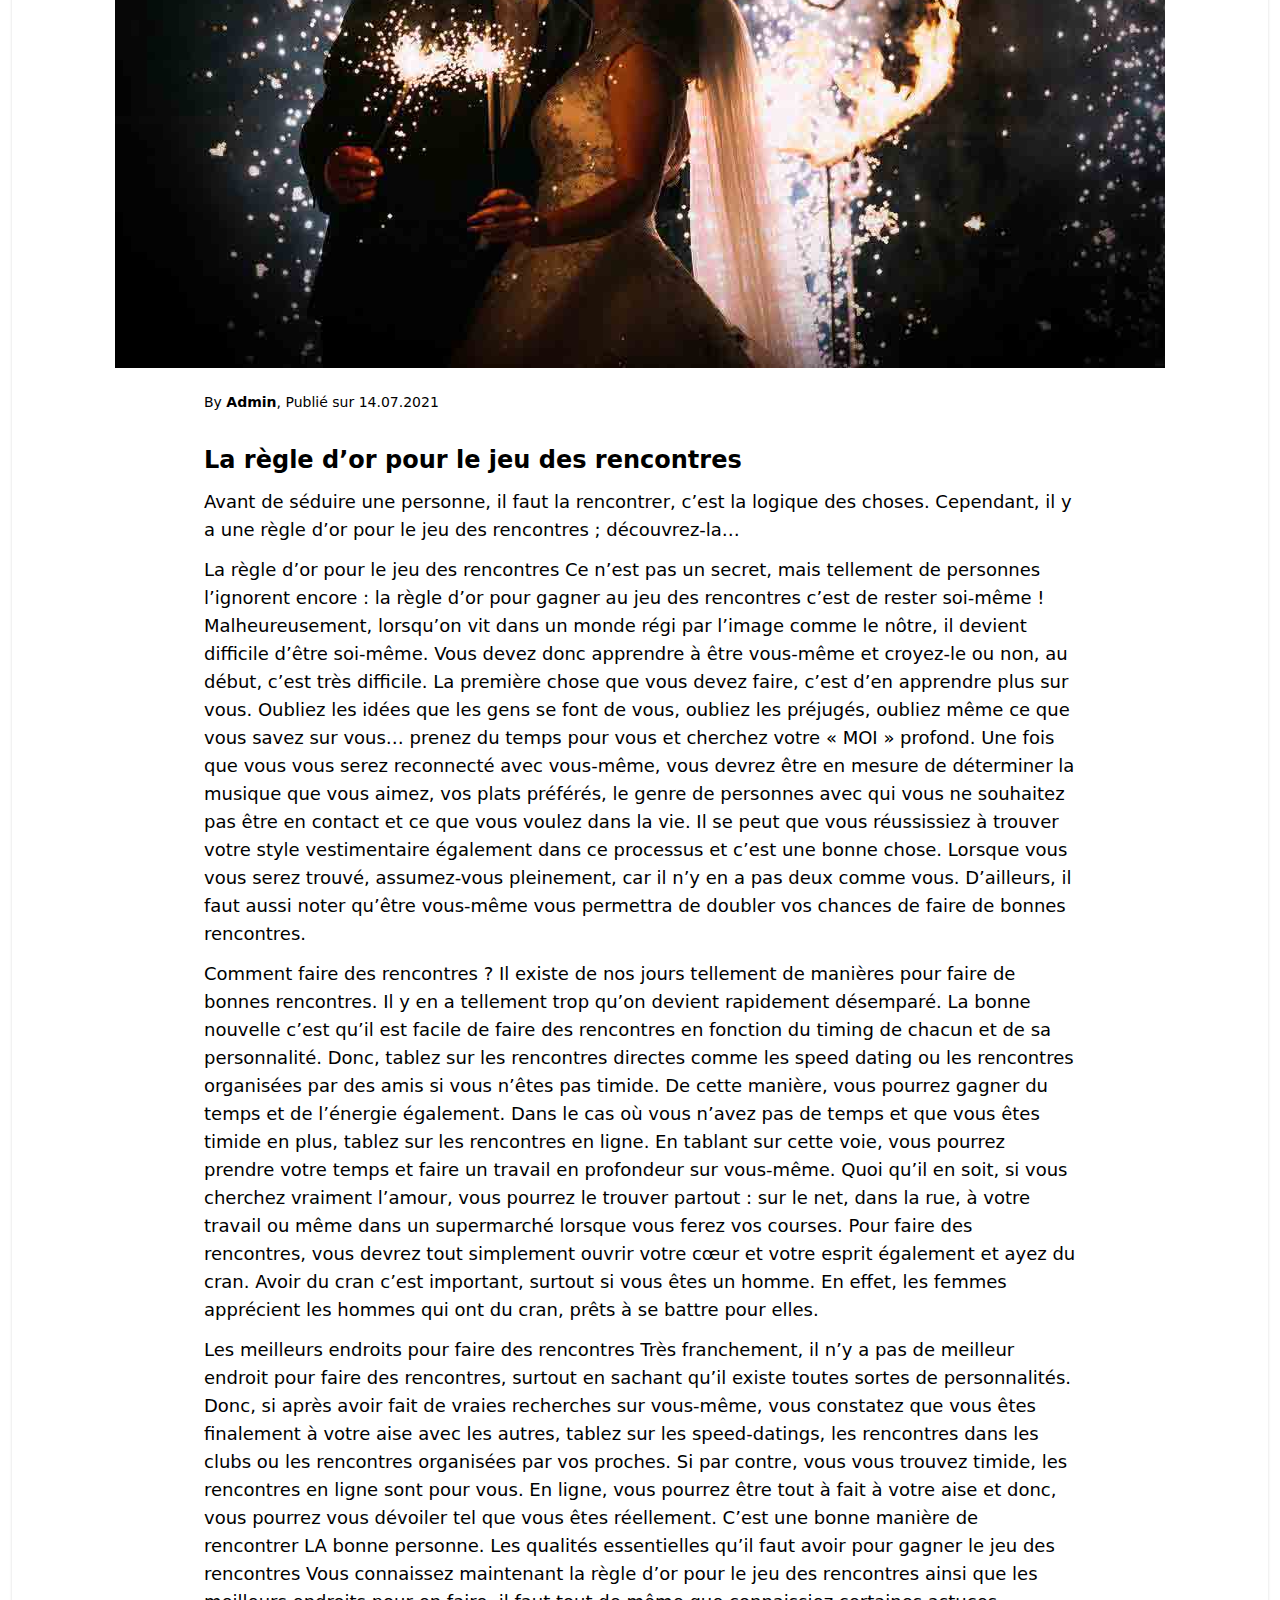
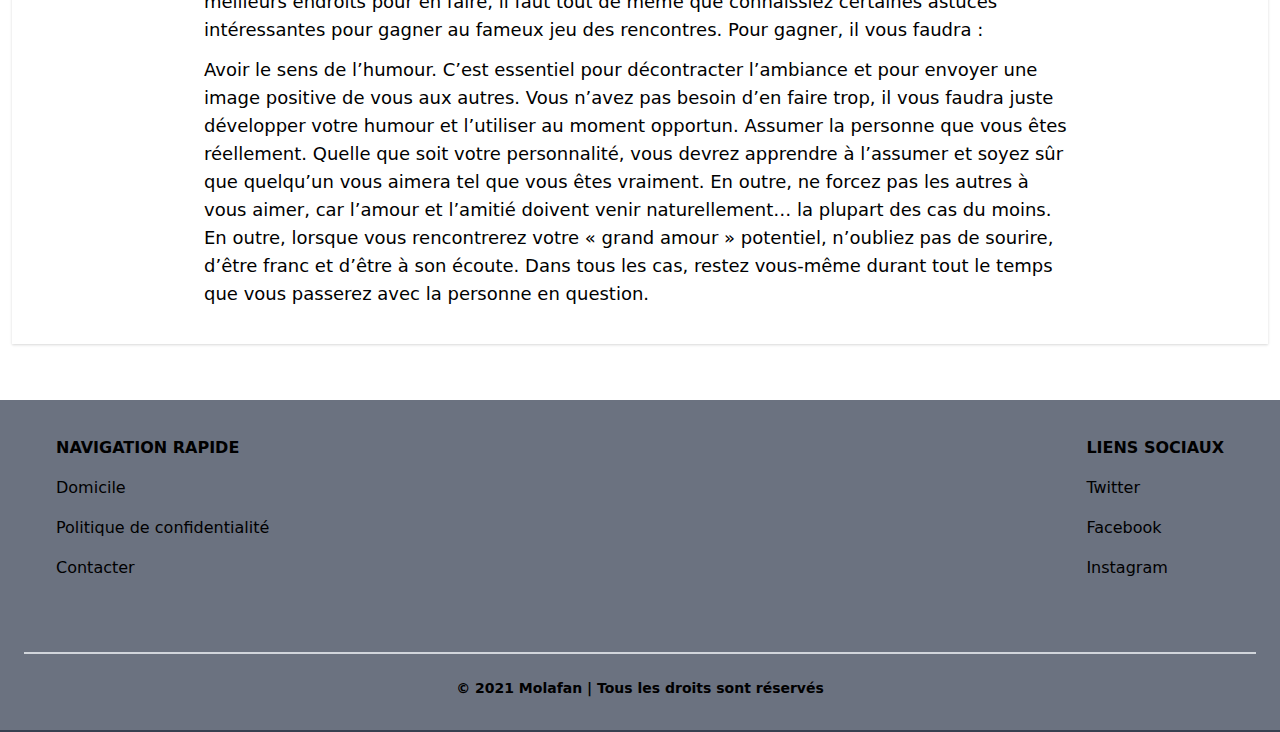
<file: 3_page.html>
<html lang="fr">
<head>
    <meta charset="UTF-8">
    <meta http-equiv="X-UA-Compatible" content="IE=edge">
    <meta name="viewport" content="width=device-width, initial-scale=1.0">
    <title>Molafan</title>
    <link rel="stylesheet" href="./styles.css">
    <script src=""></script>
    <script src="./java/molafan.js"></script>
</head>
<body>

    <header class="flex flex-wrap items-center justify-between px-12 h-32 -mb-32 relative">

        <ul class="order-last md:order-first flex-1 flex justify-center md:justify-start list-reset">
            <li>
                <a href="./index.html" class="text-xl text-grey-darker no-underline hover:text-black">Domicile</a>
            </li>
            <li class="ml-8">
                <a href="./priv_policy.html" class="text-xl text-grey-darker no-underline hover:text-black">Politique de confidentialité</a>
            </li>
            <li class="ml-8">
                <a href="./cont-form.html" class="text-xl text-grey-darker no-underline hover:text-black">Contacter</a>
            </li>
        </ul>
        
        <div class="w-full md:w-auto flex justify-center">
            <a href="./index.html" class="block text-center text-black text-lg no-underline text-3xl font-bold">
              Molafan
            </a>
        </div>

        <ul class="flex-1 flex justify-center md:justify-end list-reset">
            <li class="ml-8 hidden md:inline">
                <a href="./index.html" class="text-xl font-bold px-4 py-3 no-underline text-white bg-black hover:bg-gray-800">Abonnez-vous maintenant</a>
            </li>
        </ul>

    </header>





    <div class="w-full flex flex-wrap md:h-4/6 pt-32">
        <div class="pt-6 md:pt-0 w-full md:flex-1 md:order-last">
            <img src="./images/main-backgrd.jpg" class="w-full h-64 md:h-full object-cover" />
        </div>
        <div class="w-full p-6 pb-12 md:p-12 md:w-5/12 flex justify-center items-center relative">
            <div class="w-full relative text-center py-12 px-12 md:p-0 md:text-right">
                <h1 class="text-5xl mb-4">Molafan</h1>
                <h2 class="text-2xl mb-4">Le meilleur blog sur les secrets des relations et les règles pour une rencontre réussie entre hommes et femmes</h2>
            </div>
        </div>
    </div>





    <section class="text-Gray-700 mt-36">
        <div class="container flex flex-col items-start px-5 py-16 mx-auto lg:items-center md:flex-row lg:px-28">
          <div class="w-full mb-10 lg:w-5/6 lg:max-w-lg md:w-1/2">
            <img class="object-cover object-center rounded" alt="hero" loading="lazy" src="./images/mail-ph.jpg">
          </div>
          <div class="flex flex-col items-start text-left lg:flex-grow md:w-1/2 lg:pl-24 md:pl-16">
            <h1 class="mb-8 text-2xl font-bold tracking-tighter text-black lg:text-left lg:text-5xl title-font">Obtenez des nouvelles sur notre blog</h1>
            <div class="flex flex-col w-full gap-2 md:justify-start md:flex-row">
              <input class="flex-grow w-full px-4 py-3 mb-4 text-base text-black transition ease-in-out transform rounded-lg duration-650 lg:w-auto bg-Gray-200 focus:outline-none focus:border-gray-500 sm:mb-0 focus:bg-white focus:shadow-outline focus:ring-2 ring-offset-current ring-offset-2" placeholder="Votre email" type="email">
              <button class="flex items-center px-6 py-3 mt-auto font-semibold text-white transition duration-500 ease-in-out transform bg-black rounded-lg focus:shadow-outline focus:outline-none focus:ring-2 ring-offset-current ring-offset-2"> S'abonner </button>
            </div>
            <p class="w-full mt-2 mb-8 text-sm text-left text-blueGray-600">Obtenir des notifications à la poste sur les nouveaux articles et conseils</p>
          </div>
        </div>
      </section>



    <section class="w-full flex flex-col items-center px-3">

        <article class="flex flex-col shadow my-4">
            <!-- Article Image -->
            <a href="#" class="mx-auto">
                <img src="./images/b_3.jpg">
            </a>
            <div class="bg-white flex flex-col justify-start p-6 px-48">
                <p href="#" class="text-sm pb-8">
                    By <a href="#" class="font-semibold hover:text-gray-800">Admin</a>, Publié sur 14.07.2021
                </p>
                <h1 class="text-2xl font-bold pb-3">La règle d’or pour le jeu des rencontres</h1>
                <p class="pb-3 text-lg">Avant de séduire une personne, il faut la rencontrer, c’est la logique des choses. Cependant, il y a une règle d’or pour le jeu des rencontres ; découvrez-la…</p>
                <p class="pb-3 text-lg">La règle d’or pour le jeu des rencontres Ce n’est pas un secret, mais tellement de personnes l’ignorent encore : la règle d’or pour gagner au jeu des rencontres c’est de rester soi-même ! Malheureusement, lorsqu’on vit dans un monde régi par l’image comme le nôtre, il devient difficile d’être soi-même. Vous devez donc apprendre à être vous-même et croyez-le ou non, au début, c’est très difficile. La première chose que vous devez faire, c’est d’en apprendre plus sur vous. Oubliez les idées que les gens se font de vous, oubliez les préjugés, oubliez même ce que vous savez sur vous… prenez du temps pour vous et cherchez votre « MOI » profond. Une fois que vous vous serez reconnecté avec vous-même, vous devrez être en mesure de déterminer la musique que vous aimez, vos plats préférés, le genre de personnes avec qui vous ne souhaitez pas être en contact et ce que vous voulez dans la vie. Il se peut que vous réussissiez à trouver votre style vestimentaire également dans ce processus et c’est une bonne chose. Lorsque vous vous serez trouvé, assumez-vous pleinement, car il n’y en a pas deux comme vous. D’ailleurs, il faut aussi noter qu’être vous-même vous permettra de doubler vos chances de faire de bonnes rencontres.</p>
                <p class="pb-3 text-lg">Comment faire des rencontres ? Il existe de nos jours tellement de manières pour faire de bonnes rencontres. Il y en a tellement trop qu’on devient rapidement désemparé. La bonne nouvelle c’est qu’il est facile de faire des rencontres en fonction du timing de chacun et de sa personnalité. Donc, tablez sur les rencontres directes comme les speed dating ou les rencontres organisées par des amis si vous n’êtes pas timide. De cette manière, vous pourrez gagner du temps et de l’énergie également. Dans le cas où vous n’avez pas de temps et que vous êtes timide en plus, tablez sur les rencontres en ligne. En tablant sur cette voie, vous pourrez prendre votre temps et faire un travail en profondeur sur vous-même. Quoi qu’il en soit, si vous cherchez vraiment l’amour, vous pourrez le trouver partout : sur le net, dans la rue, à votre travail ou même dans un supermarché lorsque vous ferez vos courses. Pour faire des rencontres, vous devrez tout simplement ouvrir votre cœur et votre esprit également et ayez du cran. Avoir du cran c’est important, surtout si vous êtes un homme. En effet, les femmes apprécient les hommes qui ont du cran, prêts à se battre pour elles.</p>
                <p class="pb-3 text-lg">Les meilleurs endroits pour faire des rencontres Très franchement, il n’y a pas de meilleur endroit pour faire des rencontres, surtout en sachant qu’il existe toutes sortes de personnalités. Donc, si après avoir fait de vraies recherches sur vous-même, vous constatez que vous êtes finalement à votre aise avec les autres, tablez sur les speed-datings, les rencontres dans les clubs ou les rencontres organisées par vos proches. Si par contre, vous vous trouvez timide, les rencontres en ligne sont pour vous. En ligne, vous pourrez être tout à fait à votre aise et donc, vous pourrez vous dévoiler tel que vous êtes réellement. C’est une bonne manière de rencontrer LA bonne personne. Les qualités essentielles qu’il faut avoir pour gagner le jeu des rencontres Vous connaissez maintenant la règle d’or pour le jeu des rencontres ainsi que les meilleurs endroits pour en faire, il faut tout de même que connaissiez certaines astuces intéressantes pour gagner au fameux jeu des rencontres. Pour gagner, il vous faudra :</p>
                <p class="pb-3 text-lg">Avoir le sens de l’humour. C’est essentiel pour décontracter l’ambiance et pour envoyer une image positive de vous aux autres. Vous n’avez pas besoin d’en faire trop, il vous faudra juste développer votre humour et l’utiliser au moment opportun.
                    Assumer la personne que vous êtes réellement. Quelle que soit votre personnalité, vous devrez apprendre à l’assumer et soyez sûr que quelqu’un vous aimera tel que vous êtes vraiment. En outre, ne forcez pas les autres à vous aimer, car l’amour et l’amitié doivent venir naturellement… la plupart des cas du moins.
                    En outre, lorsque vous rencontrerez votre « grand amour » potentiel, n’oubliez pas de sourire, d’être franc et d’être à son écoute. Dans tous les cas, restez vous-même durant tout le temps que vous passerez avec la personne en question.</p>
            </div>
        </article>

    </section>




    
    <footer class="footer bg-white relative pt-1 border-b-2 border-gray-700 mt-10 bg-gray-500">
        <div class="container mx-auto px-6">
    
            <div class="sm:flex sm:mt-8">
                <div class="mt-8 sm:mt-0 sm:w-full sm:px-8 flex flex-col md:flex-row justify-between">
                    <div class="flex flex-col">
                        <span class="font-bold text-black uppercase mb-2">Navigation rapide</span>
                        <span class="my-2"><a href="./index.html" class="text-black  text-md">Domicile</a></span>
                        <span class="my-2"><a href="./priv_policy.html" class="text-black  text-md">Politique de confidentialité</a></span>
                        <span class="my-2"><a href="./cont-form.html" class="text-black  text-md">Contacter</a></span>
                    </div>
                    <div class="flex flex-col">
                        <span class="font-bold text-black uppercase mt-4 md:mt-0 mb-2">Liens sociaux</span>
                        <span class="my-2"><a href="https://twitter.com" class="text-black text-md transition duration-500 hover:text-blue-500">Twitter</a></span>
                        <span class="my-2"><a href="https://facebook.com" class="text-black  text-md transition duration-500 hover:text-blue-700">Facebook</a></span>
                        <span class="my-2"><a href="https://instagram.com" class="text-black text-md transition duration-500 hover:text-red-500">Instagram</a></span>
                    </div>
                </div>
            </div>
        </div>
        <div class="container mx-auto px-6">
            <div class="mt-16 border-t-2 border-gray-300 flex flex-col items-center">
                <div class="sm:w-2/3 text-center py-6">
                    <p class="text-sm text-black font-bold mb-2">
                        © 2021 Molafan | Tous les droits sont réservés
                    </p>
                </div>
            </div>
        </div>
    </footer>






</body>
</html>
</file>
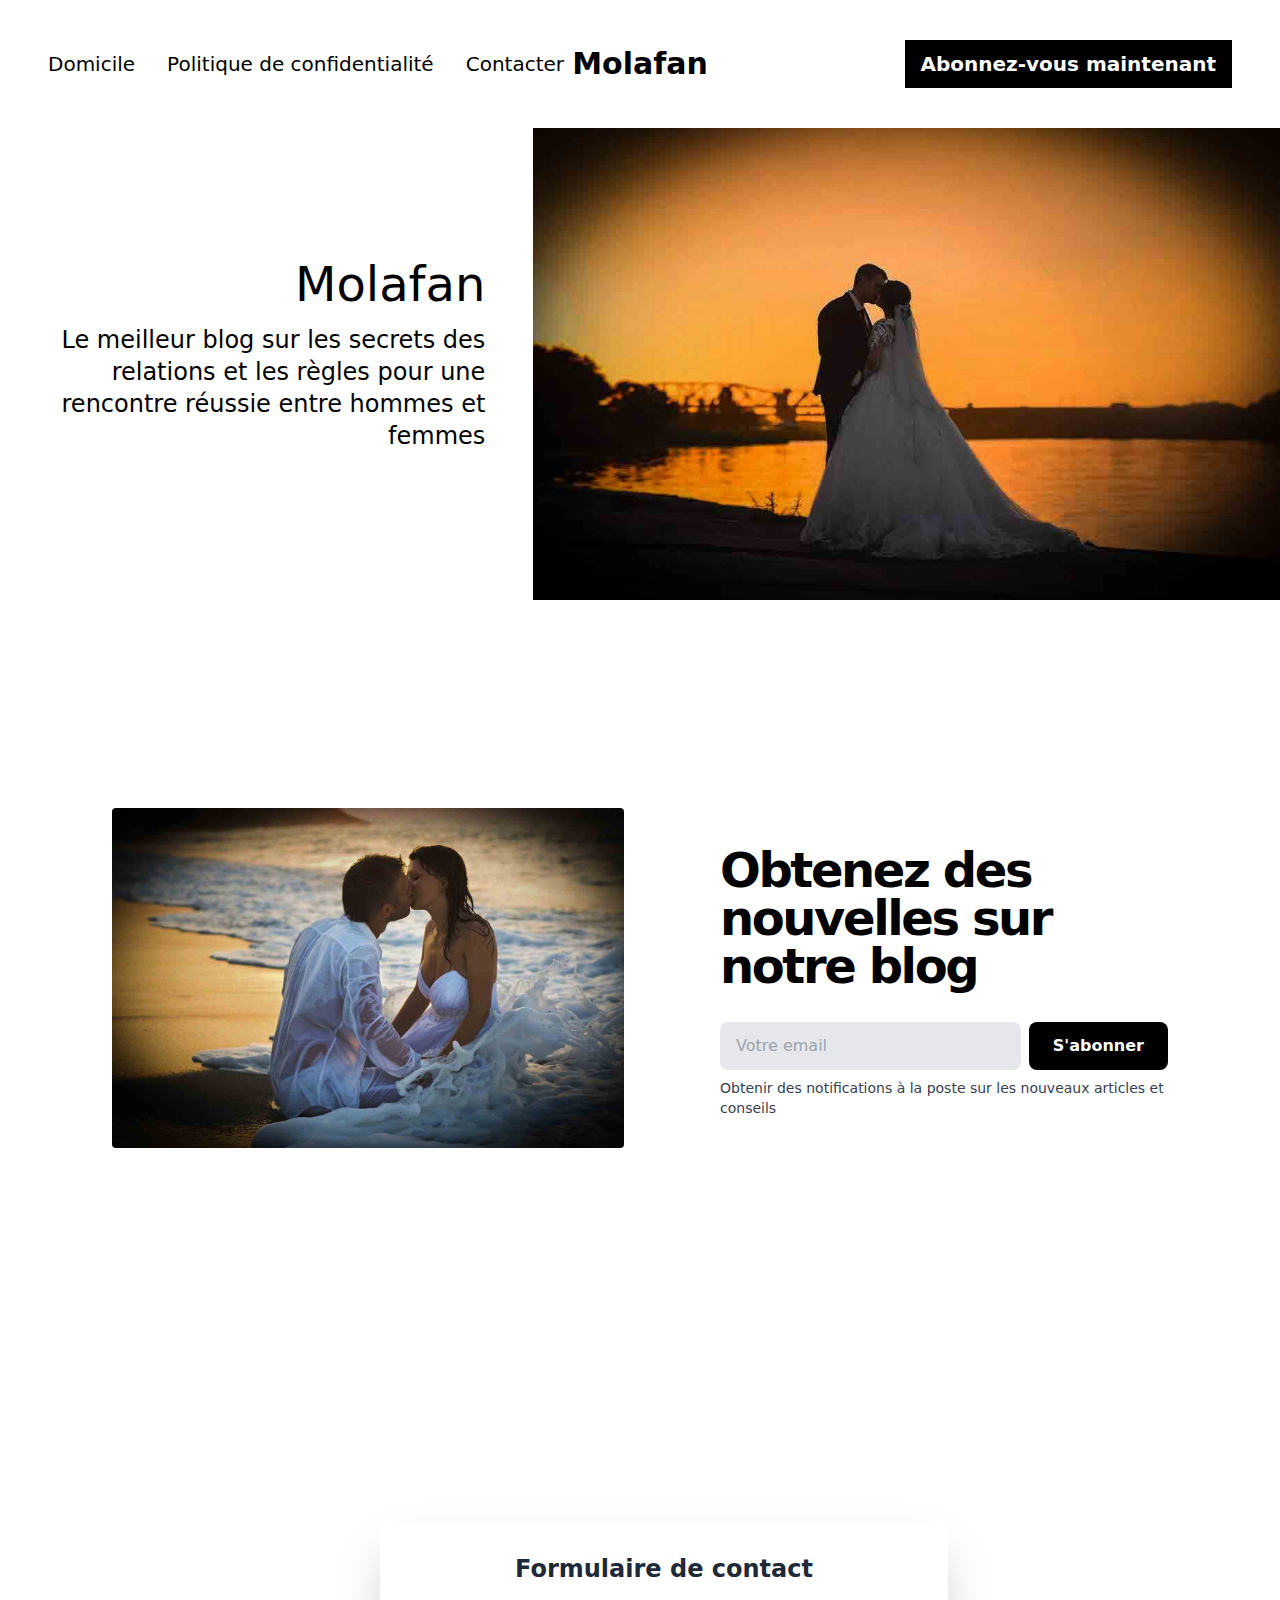
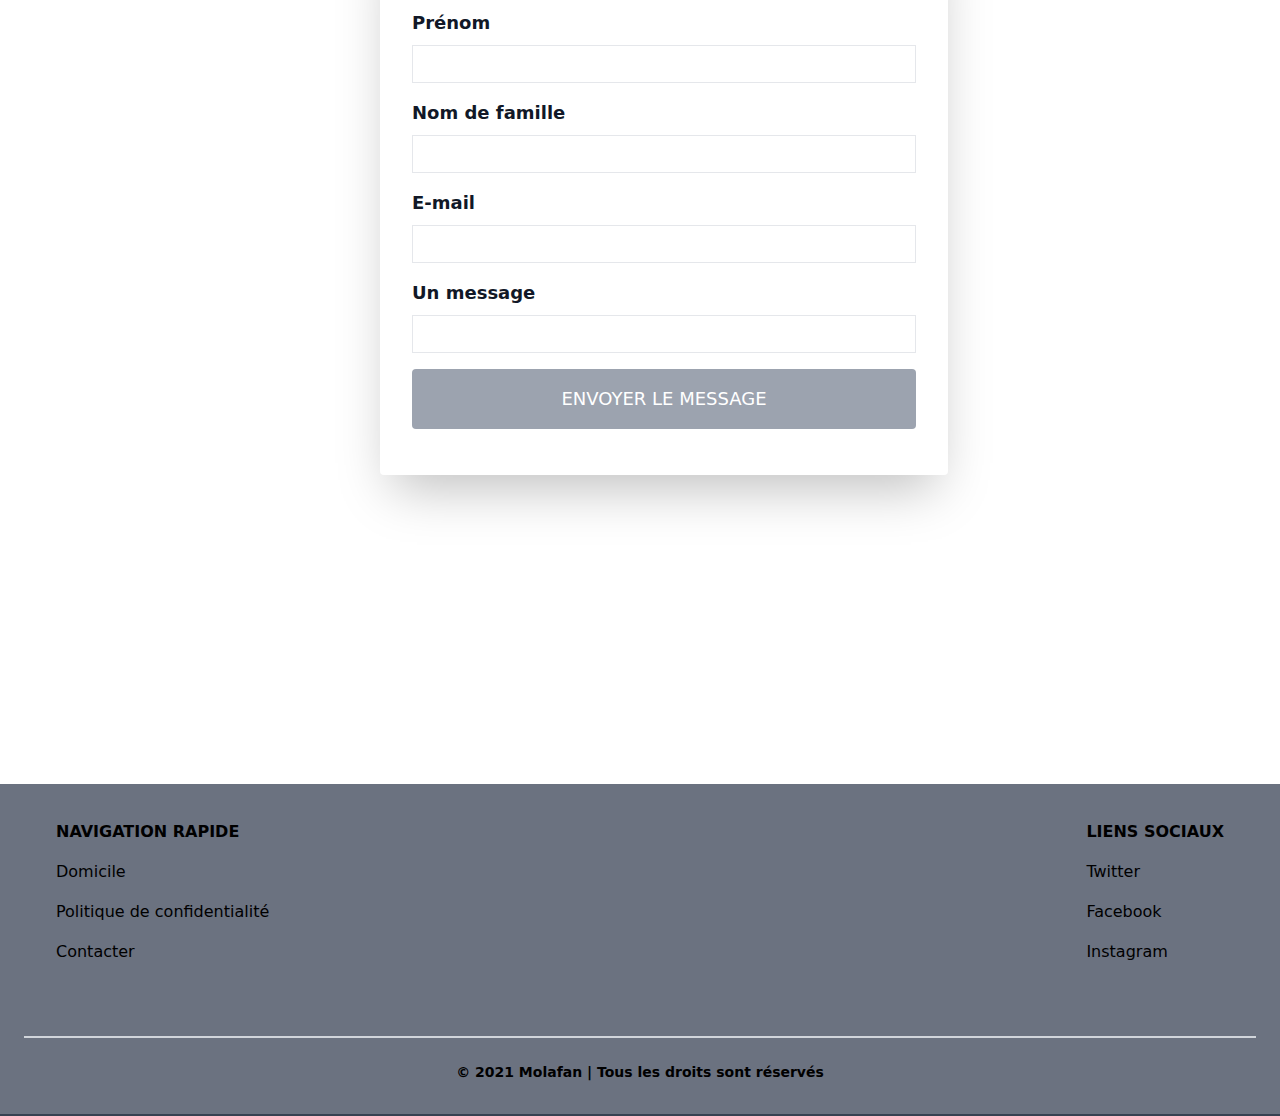
<file: cont-form.html>
<html lang="fr">
<head>
    <meta charset="UTF-8">
    <meta http-equiv="X-UA-Compatible" content="IE=edge">
    <meta name="viewport" content="width=device-width, initial-scale=1.0">
    <title>Molafan</title>
    <link rel="stylesheet" href="./styles.css">
    <script src=""></script>
    <script src="./java/molafan.js"></script>
</head>
<body>

    <header class="flex flex-wrap items-center justify-between px-12 h-32 -mb-32 relative">

        <ul class="order-last md:order-first flex-1 flex justify-center md:justify-start list-reset">
            <li>
                <a href="./index.html" class="text-xl text-grey-darker no-underline hover:text-black">Domicile</a>
            </li>
            <li class="ml-8">
                <a href="./priv_policy.html" class="text-xl text-grey-darker no-underline hover:text-black">Politique de confidentialité</a>
            </li>
            <li class="ml-8">
                <a href="./cont-form.html" class="text-xl text-grey-darker no-underline hover:text-black">Contacter</a>
            </li>
        </ul>
        
        <div class="w-full md:w-auto flex justify-center">
            <a href="./index.html" class="block text-center text-black text-lg no-underline text-3xl font-bold">
              Molafan
            </a>
        </div>

        <ul class="flex-1 flex justify-center md:justify-end list-reset">
            <li class="ml-8 hidden md:inline">
                <a href="./index.html" class="text-xl font-bold px-4 py-3 no-underline text-white bg-black hover:bg-gray-800">Abonnez-vous maintenant</a>
            </li>
        </ul>

    </header>





    <div class="w-full flex flex-wrap md:h-4/6 pt-32">
        <div class="pt-6 md:pt-0 w-full md:flex-1 md:order-last">
            <img src="./images/main-backgrd.jpg" class="w-full h-64 md:h-full object-cover" />
        </div>
        <div class="w-full p-6 pb-12 md:p-12 md:w-5/12 flex justify-center items-center relative">
            <div class="w-full relative text-center py-12 px-12 md:p-0 md:text-right">
                <h1 class="text-5xl mb-4">Molafan</h1>
                <h2 class="text-2xl mb-4">Le meilleur blog sur les secrets des relations et les règles pour une rencontre réussie entre hommes et femmes</h2>
            </div>
        </div>
    </div>





    <section class="text-Gray-700 mt-36">
        <div class="container flex flex-col items-start px-5 py-16 mx-auto lg:items-center md:flex-row lg:px-28">
          <div class="w-full mb-10 lg:w-5/6 lg:max-w-lg md:w-1/2">
            <img class="object-cover object-center rounded" alt="hero" loading="lazy" src="./images/mail-ph.jpg">
          </div>
          <div class="flex flex-col items-start text-left lg:flex-grow md:w-1/2 lg:pl-24 md:pl-16">
            <h1 class="mb-8 text-2xl font-bold tracking-tighter text-black lg:text-left lg:text-5xl title-font">Obtenez des nouvelles sur notre blog</h1>
            <div class="flex flex-col w-full gap-2 md:justify-start md:flex-row">
              <input class="flex-grow w-full px-4 py-3 mb-4 text-base text-black transition ease-in-out transform rounded-lg duration-650 lg:w-auto bg-Gray-200 focus:outline-none focus:border-gray-500 sm:mb-0 focus:bg-white focus:shadow-outline focus:ring-2 ring-offset-current ring-offset-2" placeholder="Votre email" type="email">
              <button class="flex items-center px-6 py-3 mt-auto font-semibold text-white transition duration-500 ease-in-out transform bg-black rounded-lg focus:shadow-outline focus:outline-none focus:ring-2 ring-offset-current ring-offset-2"> S'abonner </button>
            </div>
            <p class="w-full mt-2 mb-8 text-sm text-left text-blueGray-600">Obtenir des notifications à la poste sur les nouveaux articles et conseils</p>
          </div>
        </div>
      </section>



    <section>

        <div class="bg-white p-12 py-24">
				
			<div class="container mx-auto">
				
				<div class="flex flex-wrap justify-center items-center">
					
					
					<div class="w-full lg:flex-1 text-sm lg:pl-12 text-gray-800">

                        <div class="flex justify-center items-center h-screen w-full">
                            <div class="w-1/2 bg-white rounded shadow-2xl p-8 m-4">
                                <h1 class="block w-full text-center text-gray-800 text-2xl font-bold mb-6">Formulaire de contact</h1>
                                <form action="/" method="post">
                                    <div class="flex flex-col mb-4">
                                        <label class="mb-2 font-bold text-lg text-gray-900" for="first_name">Prénom</label>
                                        <input class="border py-2 px-3 text-grey-800" type="text" name="first_name" id="first_name">
                                    </div>
                                    <div class="flex flex-col mb-4">
                                        <label class="mb-2 font-bold text-lg text-gray-900" for="last_name">Nom de famille</label>
                                        <input class="border py-2 px-3 text-grey-800" type="text" name="last_name" id="last_name">
                                    </div>
                                    <div class="flex flex-col mb-4">
                                        <label class="mb-2 font-bold text-lg text-gray-900" for="email">E-mail</label>
                                        <input class="border py-2 px-3 text-grey-800" type="email" name="email" id="email">
                                    </div>
                                    <div class="flex flex-col mb-4">
                                        <label class="mb-2 font-bold text-lg text-gray-900" for="password">Un message</label>
                                        <input class="border py-2 px-3 text-grey-800" type="password" name="password" id="password">
                                    </div>
                                    
                                    <a href="./contact-form-us.html" class="text-center block bg-gray-400 hover:bg-gray-600 text-white uppercase text-lg mx-auto p-4 rounded">Envoyer le message</a>

                                </form>
                            </div>
                        </div>
					</div>

				</div>

			</div>

		</div>

    </section>




    
    <footer class="footer bg-white relative pt-1 border-b-2 border-gray-700 mt-10 bg-gray-500">
        <div class="container mx-auto px-6">
    
            <div class="sm:flex sm:mt-8">
                <div class="mt-8 sm:mt-0 sm:w-full sm:px-8 flex flex-col md:flex-row justify-between">
                    <div class="flex flex-col">
                        <span class="font-bold text-black uppercase mb-2">Navigation rapide</span>
                        <span class="my-2"><a href="./index.html" class="text-black  text-md">Domicile</a></span>
                        <span class="my-2"><a href="./priv_policy.html" class="text-black  text-md">Politique de confidentialité</a></span>
                        <span class="my-2"><a href="./cont-form.html" class="text-black  text-md">Contacter</a></span>
                    </div>
                    <div class="flex flex-col">
                        <span class="font-bold text-black uppercase mt-4 md:mt-0 mb-2">Liens sociaux</span>
                        <span class="my-2"><a href="https://twitter.com" class="text-black text-md transition duration-500 hover:text-blue-500">Twitter</a></span>
                        <span class="my-2"><a href="https://facebook.com" class="text-black  text-md transition duration-500 hover:text-blue-700">Facebook</a></span>
                        <span class="my-2"><a href="https://instagram.com" class="text-black text-md transition duration-500 hover:text-red-500">Instagram</a></span>
                    </div>
                </div>
            </div>
        </div>
        <div class="container mx-auto px-6">
            <div class="mt-16 border-t-2 border-gray-300 flex flex-col items-center">
                <div class="sm:w-2/3 text-center py-6">
                    <p class="text-sm text-black font-bold mb-2">
                        © 2021 Molafan | Tous les droits sont réservés
                    </p>
                </div>
            </div>
        </div>
    </footer>






</body>
</html>
</file>
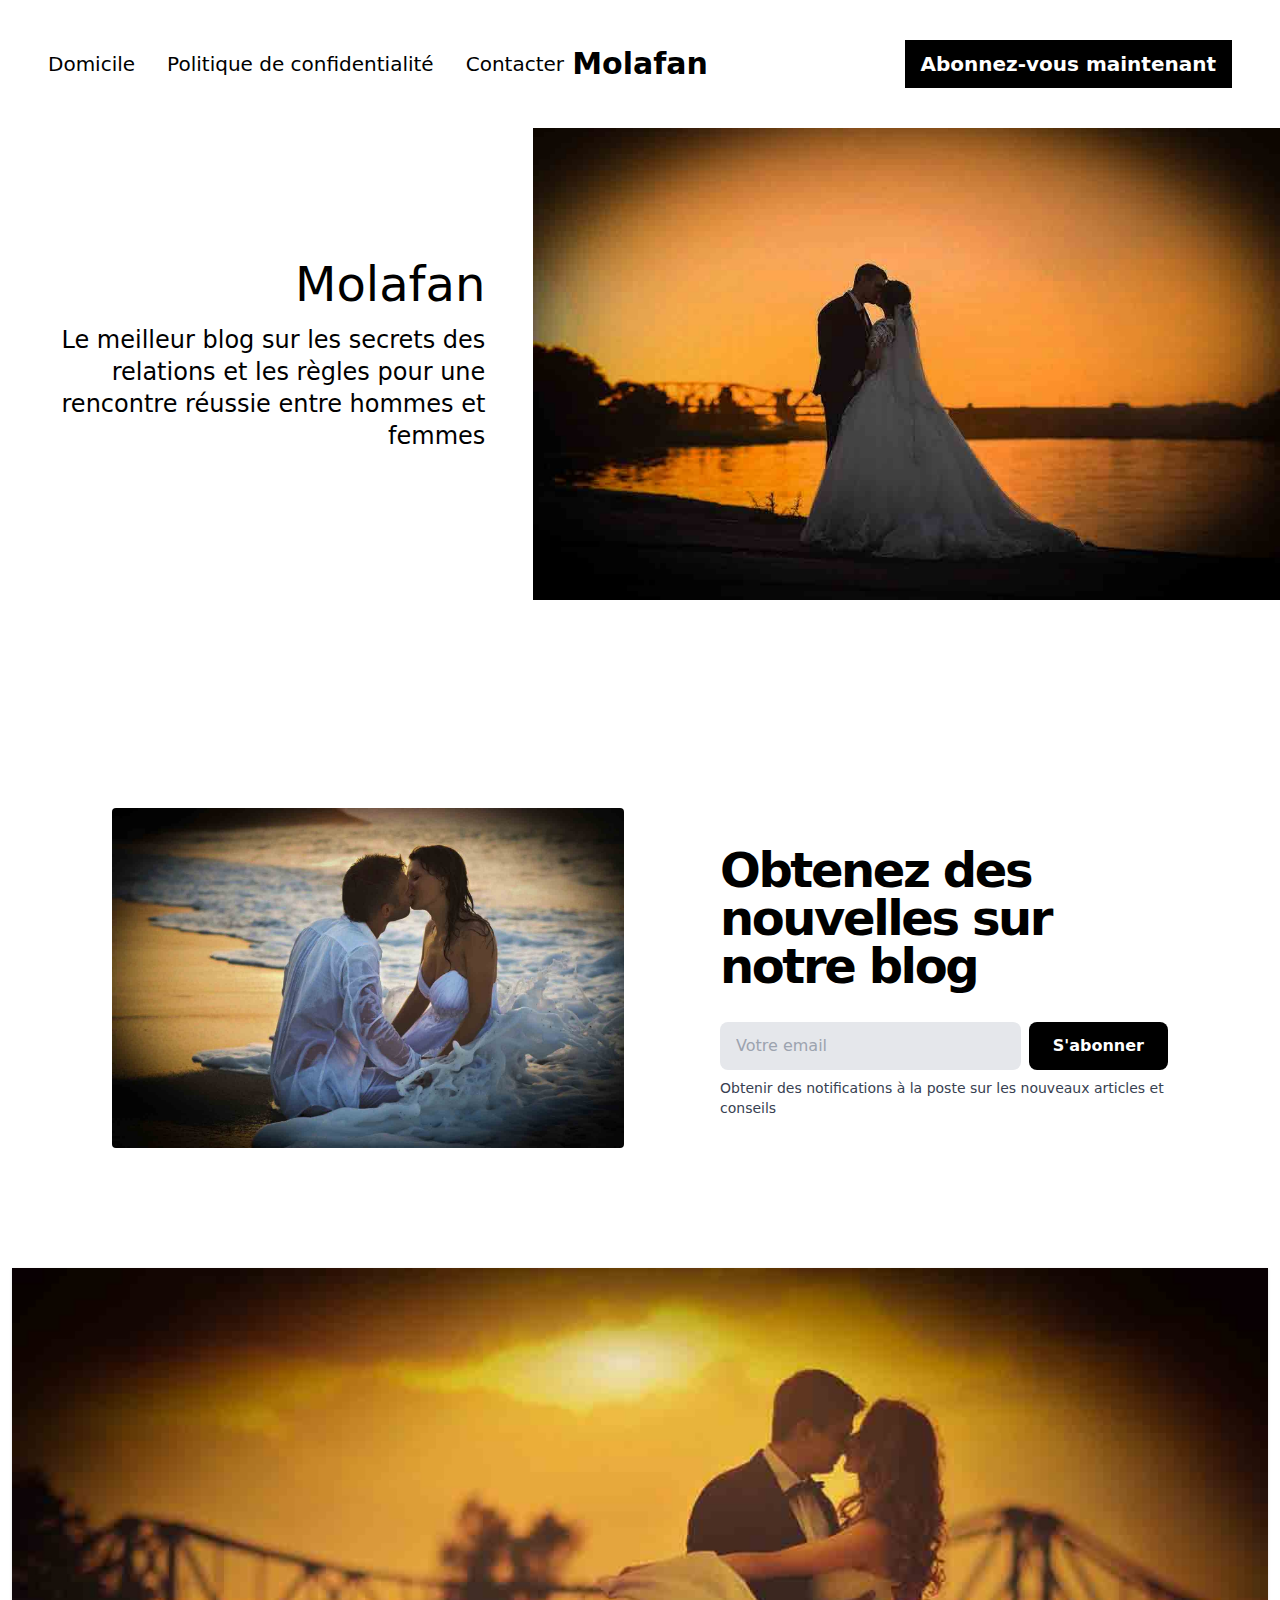
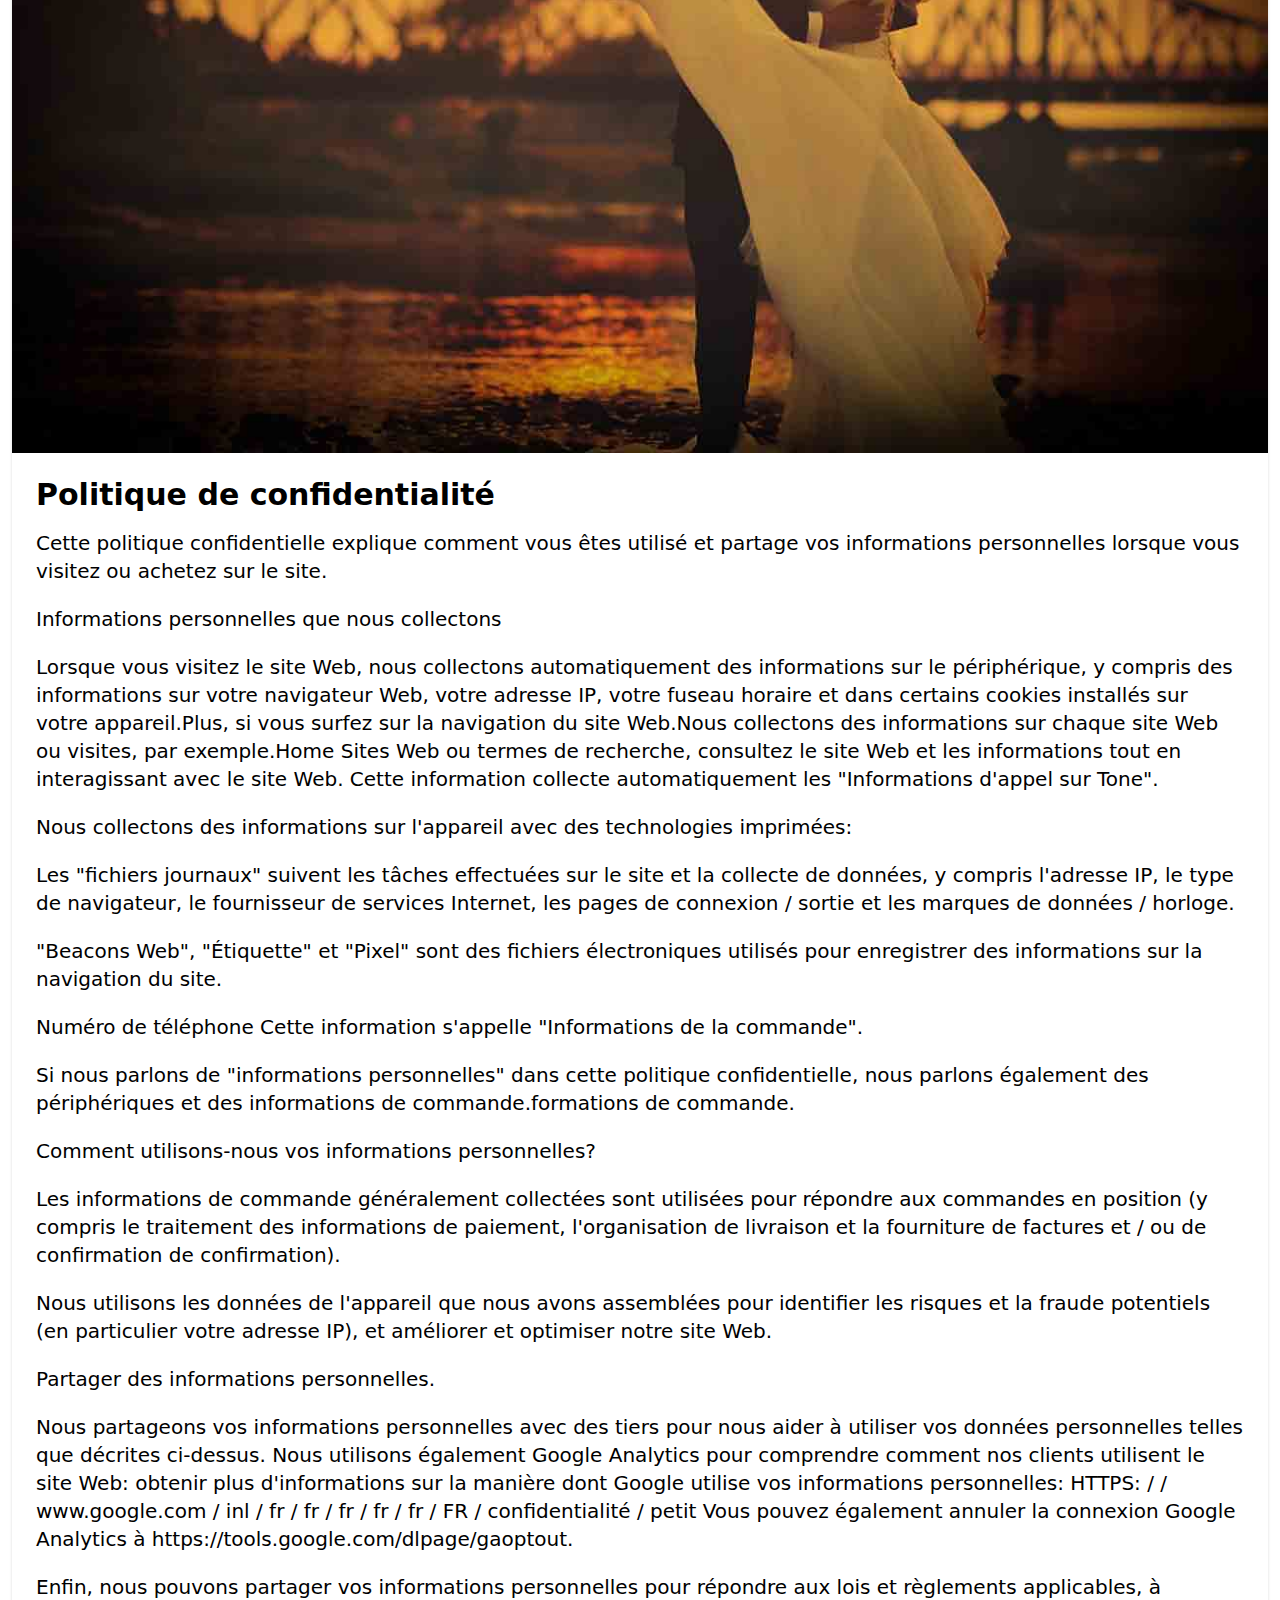
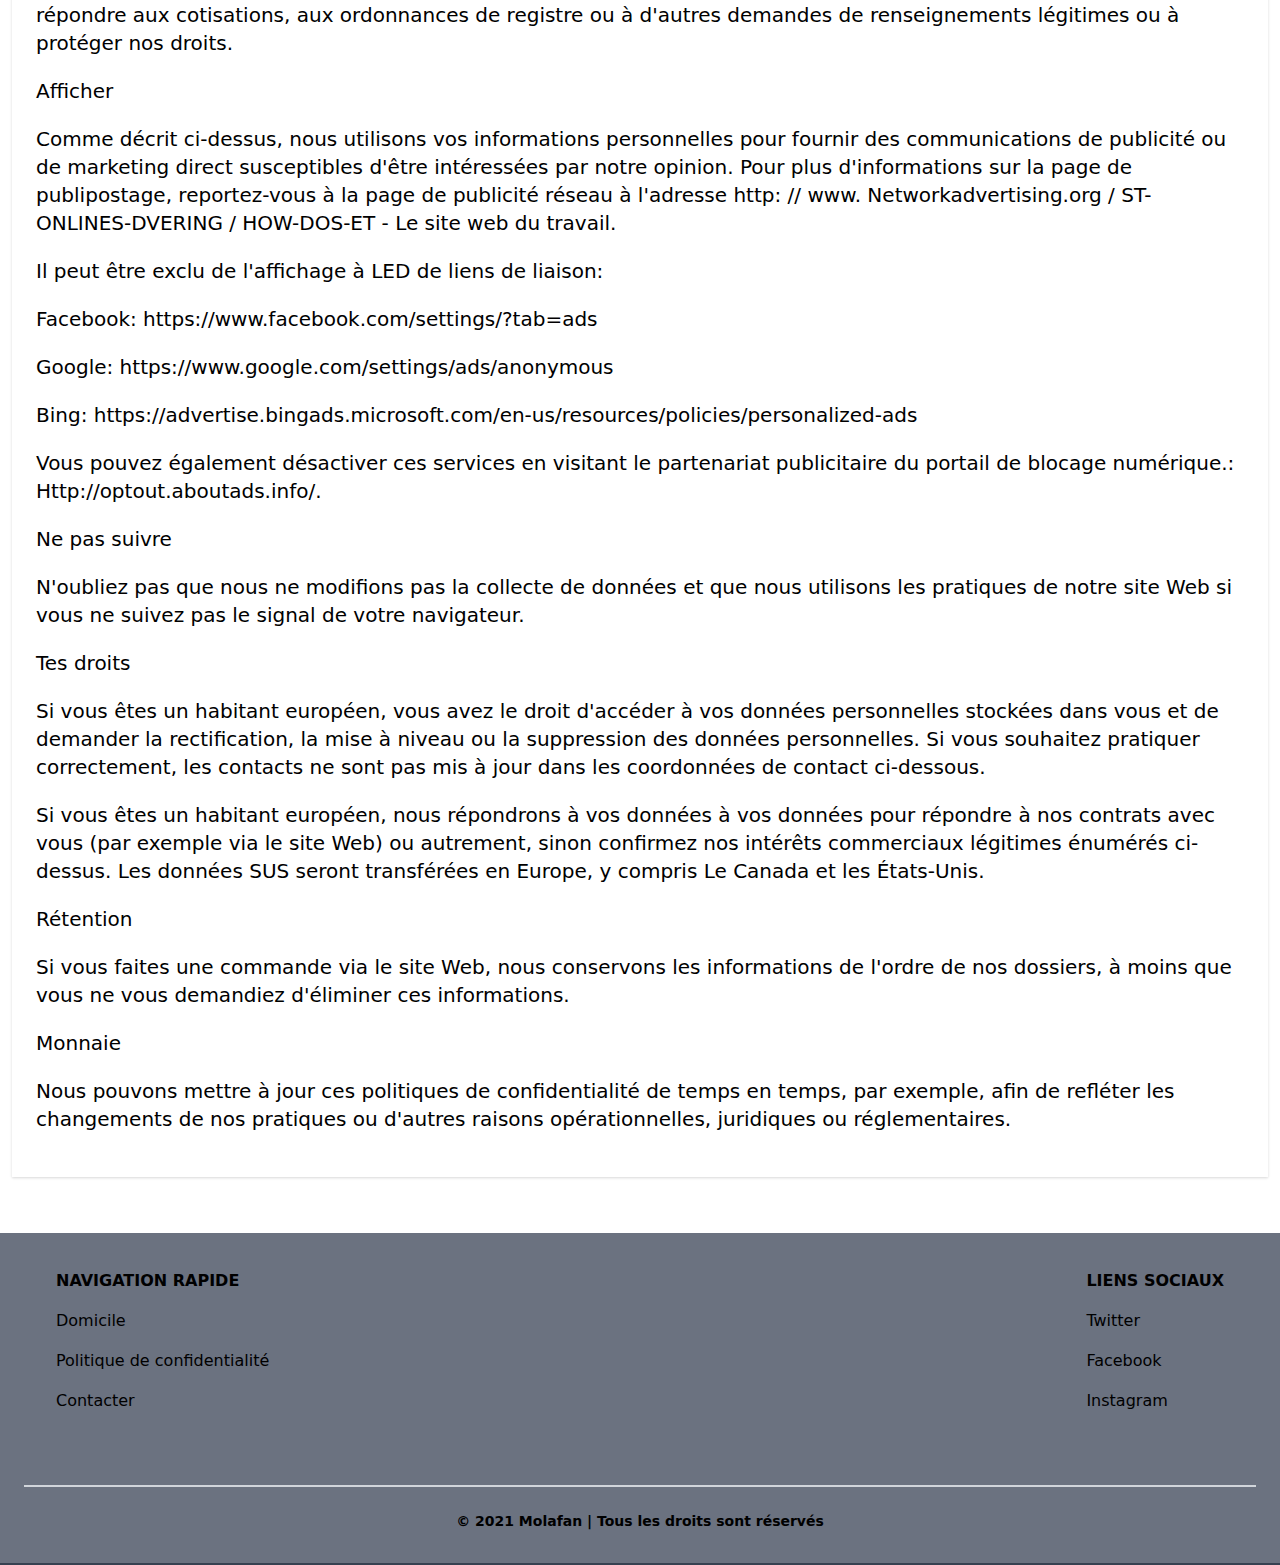
<file: priv_policy.html>
<html lang="fr">
<head>
    <meta charset="UTF-8">
    <meta http-equiv="X-UA-Compatible" content="IE=edge">
    <meta name="viewport" content="width=device-width, initial-scale=1.0">
    <title>Molafan</title>
    <link rel="stylesheet" href="./styles.css">
    <script src=""></script>
    <script src="./java/molafan.js"></script>
</head>
<body>

    <header class="flex flex-wrap items-center justify-between px-12 h-32 -mb-32 relative">

        <ul class="order-last md:order-first flex-1 flex justify-center md:justify-start list-reset">
            <li>
                <a href="./index.html" class="text-xl text-grey-darker no-underline hover:text-black">Domicile</a>
            </li>
            <li class="ml-8">
                <a href="./priv_policy.html" class="text-xl text-grey-darker no-underline hover:text-black">Politique de confidentialité</a>
            </li>
            <li class="ml-8">
                <a href="./cont-form.html" class="text-xl text-grey-darker no-underline hover:text-black">Contacter</a>
            </li>
        </ul>
        
        <div class="w-full md:w-auto flex justify-center">
            <a href="./index.html" class="block text-center text-black text-lg no-underline text-3xl font-bold">
              Molafan
            </a>
        </div>

        <ul class="flex-1 flex justify-center md:justify-end list-reset">
            <li class="ml-8 hidden md:inline">
                <a href="./index.html" class="text-xl font-bold px-4 py-3 no-underline text-white bg-black hover:bg-gray-800">Abonnez-vous maintenant</a>
            </li>
        </ul>

    </header>





    <div class="w-full flex flex-wrap md:h-4/6 pt-32">
        <div class="pt-6 md:pt-0 w-full md:flex-1 md:order-last">
            <img src="./images/main-backgrd.jpg" class="w-full h-64 md:h-full object-cover" />
        </div>
        <div class="w-full p-6 pb-12 md:p-12 md:w-5/12 flex justify-center items-center relative">
            <div class="w-full relative text-center py-12 px-12 md:p-0 md:text-right">
                <h1 class="text-5xl mb-4">Molafan</h1>
                <h2 class="text-2xl mb-4">Le meilleur blog sur les secrets des relations et les règles pour une rencontre réussie entre hommes et femmes</h2>
            </div>
        </div>
    </div>





    <section class="text-Gray-700 mt-36">
        <div class="container flex flex-col items-start px-5 py-16 mx-auto lg:items-center md:flex-row lg:px-28">
          <div class="w-full mb-10 lg:w-5/6 lg:max-w-lg md:w-1/2">
            <img class="object-cover object-center rounded" alt="hero" loading="lazy" src="./images/mail-ph.jpg">
          </div>
          <div class="flex flex-col items-start text-left lg:flex-grow md:w-1/2 lg:pl-24 md:pl-16">
            <h1 class="mb-8 text-2xl font-bold tracking-tighter text-black lg:text-left lg:text-5xl title-font">Obtenez des nouvelles sur notre blog</h1>
            <div class="flex flex-col w-full gap-2 md:justify-start md:flex-row">
              <input class="flex-grow w-full px-4 py-3 mb-4 text-base text-black transition ease-in-out transform rounded-lg duration-650 lg:w-auto bg-Gray-200 focus:outline-none focus:border-gray-500 sm:mb-0 focus:bg-white focus:shadow-outline focus:ring-2 ring-offset-current ring-offset-2" placeholder="Votre email" type="email">
              <button class="flex items-center px-6 py-3 mt-auto font-semibold text-white transition duration-500 ease-in-out transform bg-black rounded-lg focus:shadow-outline focus:outline-none focus:ring-2 ring-offset-current ring-offset-2"> S'abonner </button>
            </div>
            <p class="w-full mt-2 mb-8 text-sm text-left text-blueGray-600">Obtenir des notifications à la poste sur les nouveaux articles et conseils</p>
          </div>
        </div>
      </section>



    <section class="w-full flex flex-col items-center px-3">

        <article class="flex flex-col shadow my-4">
            <!-- Article Image -->
            <a href="#" class="mx-auto">
                <img src="./images/b_1.jpg">
            </a>
            <div class="bg-white flex flex-col justify-start p-6">
                <h1 class="font-black leading-tight text-xl md:text-3xl mb-4">Politique de confidentialité</h1>
                <p class="text-xl pb-5">Cette politique confidentielle explique comment vous êtes utilisé et partage vos informations personnelles lorsque vous visitez ou achetez sur le site.</p>
                <p class="text-xl pb-5">Informations personnelles que nous collectons</p>
                <p class="text-xl pb-5">Lorsque vous visitez le site Web, nous collectons automatiquement des informations sur le périphérique, y compris des informations sur votre navigateur Web, votre adresse IP, votre fuseau horaire et dans certains cookies installés sur votre appareil.Plus, si vous surfez sur la navigation du site Web.Nous collectons des informations sur chaque site Web ou visites, par exemple.Home Sites Web ou termes de recherche, consultez le site Web et les informations tout en interagissant avec le site Web. Cette information collecte automatiquement les "Informations d'appel sur Tone".</p>
                <p class="text-xl pb-5">Nous collectons des informations sur l'appareil avec des technologies imprimées:</p>
                <p class="text-xl pb-5">Les "fichiers journaux" suivent les tâches effectuées sur le site et la collecte de données, y compris l'adresse IP, le type de navigateur, le fournisseur de services Internet, les pages de connexion / sortie et les marques de données / horloge.</p>
                <p class="text-xl pb-5">"Beacons Web", "Étiquette" et "Pixel" sont des fichiers électroniques utilisés pour enregistrer des informations sur la navigation du site.</p>
                <p class="text-xl pb-5">Numéro de téléphone Cette information s'appelle "Informations de la commande".</p>
                <p class="text-xl pb-5">Si nous parlons de "informations personnelles" dans cette politique confidentielle, nous parlons également des périphériques et des informations de commande.formations de commande.</p>
                <p class="text-xl pb-5">Comment utilisons-nous vos informations personnelles?</p>
                <p class="text-xl pb-5">Les informations de commande généralement collectées sont utilisées pour répondre aux commandes en position (y compris le traitement des informations de paiement, l'organisation de livraison et la fourniture de factures et / ou de confirmation de confirmation).</p>
                <p class="text-xl pb-5">Nous utilisons les données de l'appareil que nous avons assemblées pour identifier les risques et la fraude potentiels (en particulier votre adresse IP), et améliorer et optimiser notre site Web.</p>
                <p class="text-xl pb-5">Partager des informations personnelles.</p>
                <p class="text-xl pb-5">Nous partageons vos informations personnelles avec des tiers pour nous aider à utiliser vos données personnelles telles que décrites ci-dessus. Nous utilisons également Google Analytics pour comprendre comment nos clients utilisent le site Web: obtenir plus d'informations sur la manière dont Google utilise vos informations personnelles: HTTPS: / / www.google.com / inl / fr / fr / fr / fr / fr / FR / confidentialité / petit Vous pouvez également annuler la connexion Google Analytics à https://tools.google.com/dlpage/gaoptout.</p>
                <p class="text-xl pb-5">Enfin, nous pouvons partager vos informations personnelles pour répondre aux lois et règlements applicables, à répondre aux cotisations, aux ordonnances de registre ou à d'autres demandes de renseignements légitimes ou à protéger nos droits.</p>
                <p class="text-xl pb-5">Afficher</p>
                <p class="text-xl pb-5">Comme décrit ci-dessus, nous utilisons vos informations personnelles pour fournir des communications de publicité ou de marketing direct susceptibles d'être intéressées par notre opinion. Pour plus d'informations sur la page de publipostage, reportez-vous à la page de publicité réseau à l'adresse http: // www. Networkadvertising.org / ST-ONLINES-DVERING / HOW-DOS-ET - Le site web du travail.</p>
                <p class="text-xl pb-5">Il peut être exclu de l'affichage à LED de liens de liaison:</p>
                <p class="text-xl pb-5">Facebook: https://www.facebook.com/settings/?tab=ads</p>
                <p class="text-xl pb-5">Google: https://www.google.com/settings/ads/anonymous</p>
                <p class="text-xl pb-5">Bing: https://advertise.bingads.microsoft.com/en-us/resources/policies/personalized-ads</p>
                <p class="text-xl pb-5">Vous pouvez également désactiver ces services en visitant le partenariat publicitaire du portail de blocage numérique.: Http://optout.aboutads.info/.</p>
                <p class="text-xl pb-5">Ne pas suivre</p>
                <p class="text-xl pb-5">N'oubliez pas que nous ne modifions pas la collecte de données et que nous utilisons les pratiques de notre site Web si vous ne suivez pas le signal de votre navigateur.</p>
                <p class="text-xl pb-5">Tes droits</p>
                <p class="text-xl pb-5">Si vous êtes un habitant européen, vous avez le droit d'accéder à vos données personnelles stockées dans vous et de demander la rectification, la mise à niveau ou la suppression des données personnelles. Si vous souhaitez pratiquer correctement, les contacts ne sont pas mis à jour dans les coordonnées de contact ci-dessous.</p>
                <p class="text-xl pb-5">Si vous êtes un habitant européen, nous répondrons à vos données à vos données pour répondre à nos contrats avec vous (par exemple via le site Web) ou autrement, sinon confirmez nos intérêts commerciaux légitimes énumérés ci-dessus. Les données SUS seront transférées en Europe, y compris Le Canada et les États-Unis.</p>
                <p class="text-xl pb-5">Rétention</p>
                <p class="text-xl pb-5">Si vous faites une commande via le site Web, nous conservons les informations de l'ordre de nos dossiers, à moins que vous ne vous demandiez d'éliminer ces informations.</p>
                <p class="text-xl pb-5">Monnaie</p>
                <p class="text-xl pb-5">Nous pouvons mettre à jour ces politiques de confidentialité de temps en temps, par exemple, afin de refléter les changements de nos pratiques ou d'autres raisons opérationnelles, juridiques ou réglementaires.</p>
            </div>
        </article>

    </section>




    
    <footer class="footer bg-white relative pt-1 border-b-2 border-gray-700 mt-10 bg-gray-500">
        <div class="container mx-auto px-6">
    
            <div class="sm:flex sm:mt-8">
                <div class="mt-8 sm:mt-0 sm:w-full sm:px-8 flex flex-col md:flex-row justify-between">
                    <div class="flex flex-col">
                        <span class="font-bold text-black uppercase mb-2">Navigation rapide</span>
                        <span class="my-2"><a href="./index.html" class="text-black  text-md">Domicile</a></span>
                        <span class="my-2"><a href="./priv_policy.html" class="text-black  text-md">Politique de confidentialité</a></span>
                        <span class="my-2"><a href="./cont-form.html" class="text-black  text-md">Contacter</a></span>
                    </div>
                    <div class="flex flex-col">
                        <span class="font-bold text-black uppercase mt-4 md:mt-0 mb-2">Liens sociaux</span>
                        <span class="my-2"><a href="https://twitter.com" class="text-black text-md transition duration-500 hover:text-blue-500">Twitter</a></span>
                        <span class="my-2"><a href="https://facebook.com" class="text-black  text-md transition duration-500 hover:text-blue-700">Facebook</a></span>
                        <span class="my-2"><a href="https://instagram.com" class="text-black text-md transition duration-500 hover:text-red-500">Instagram</a></span>
                    </div>
                </div>
            </div>
        </div>
        <div class="container mx-auto px-6">
            <div class="mt-16 border-t-2 border-gray-300 flex flex-col items-center">
                <div class="sm:w-2/3 text-center py-6">
                    <p class="text-sm text-black font-bold mb-2">
                        © 2021 Molafan | Tous les droits sont réservés
                    </p>
                </div>
            </div>
        </div>
    </footer>






</body>
</html>
</file>
